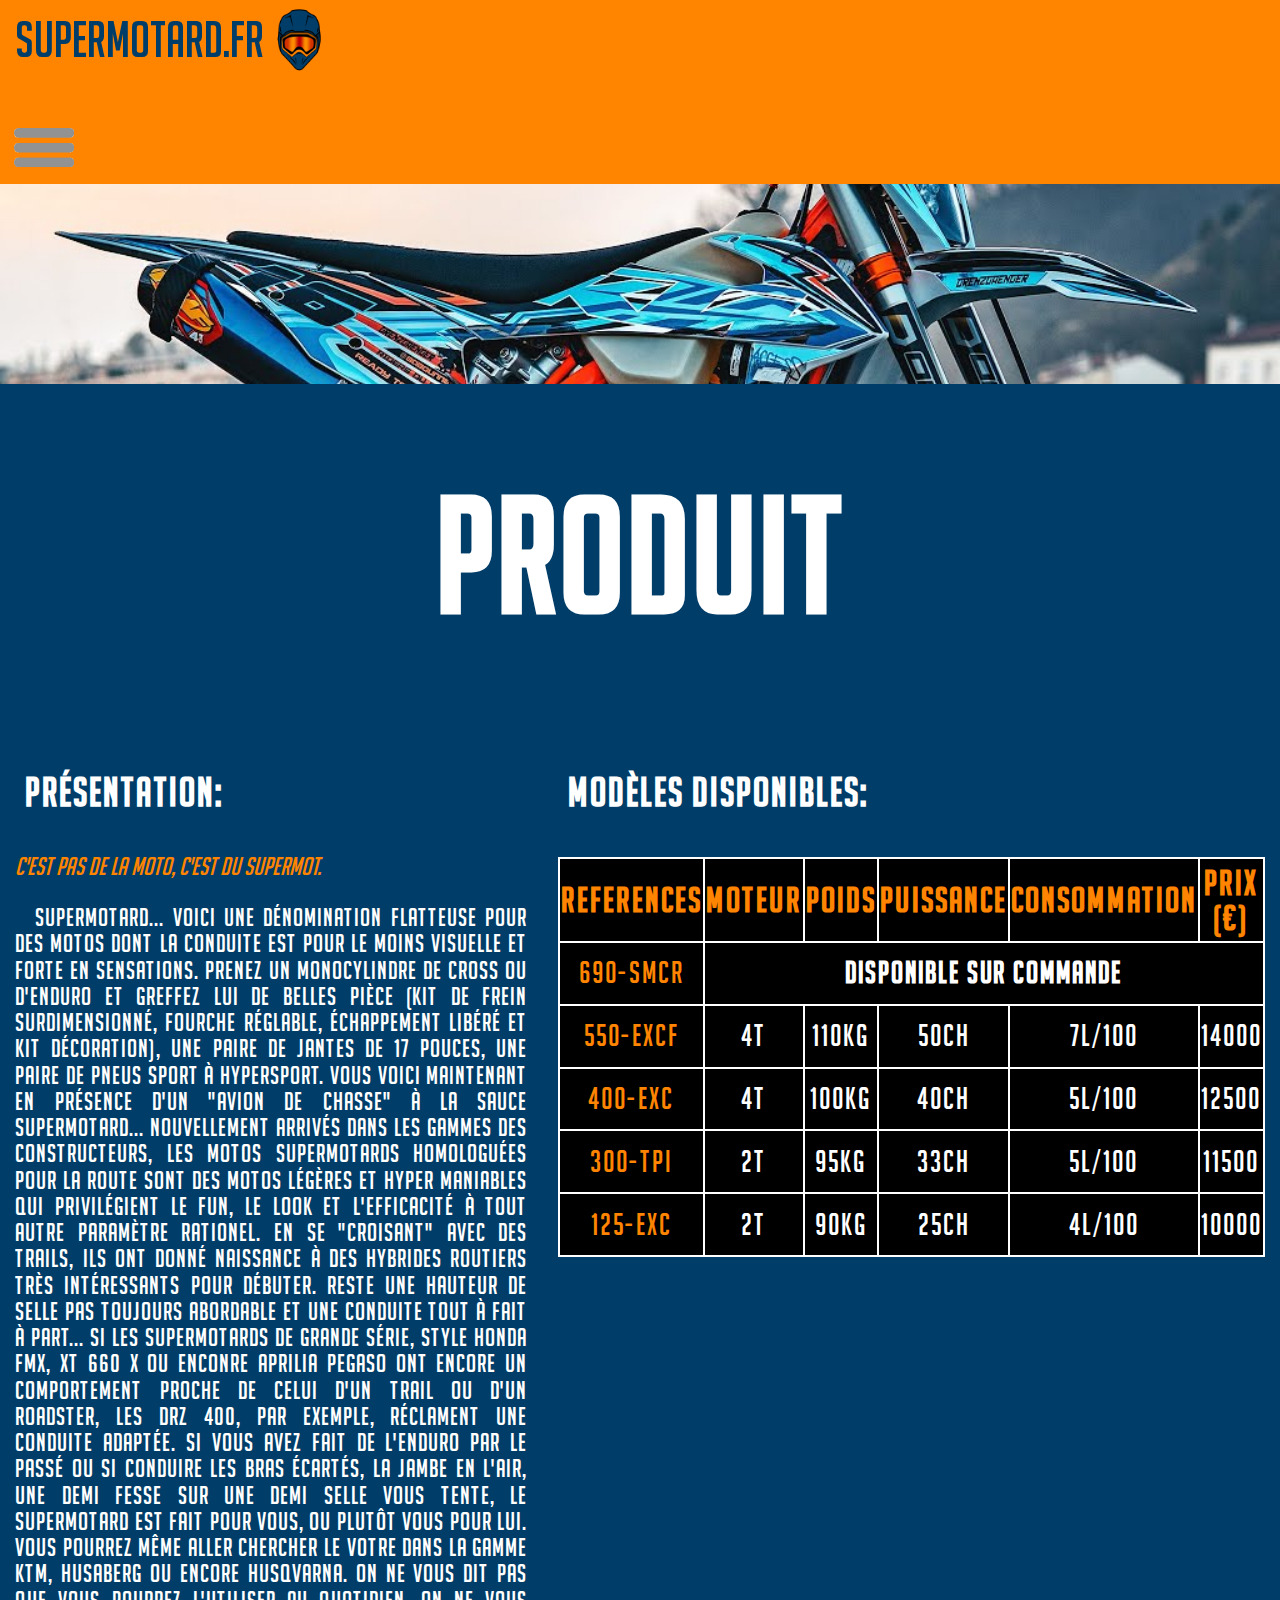
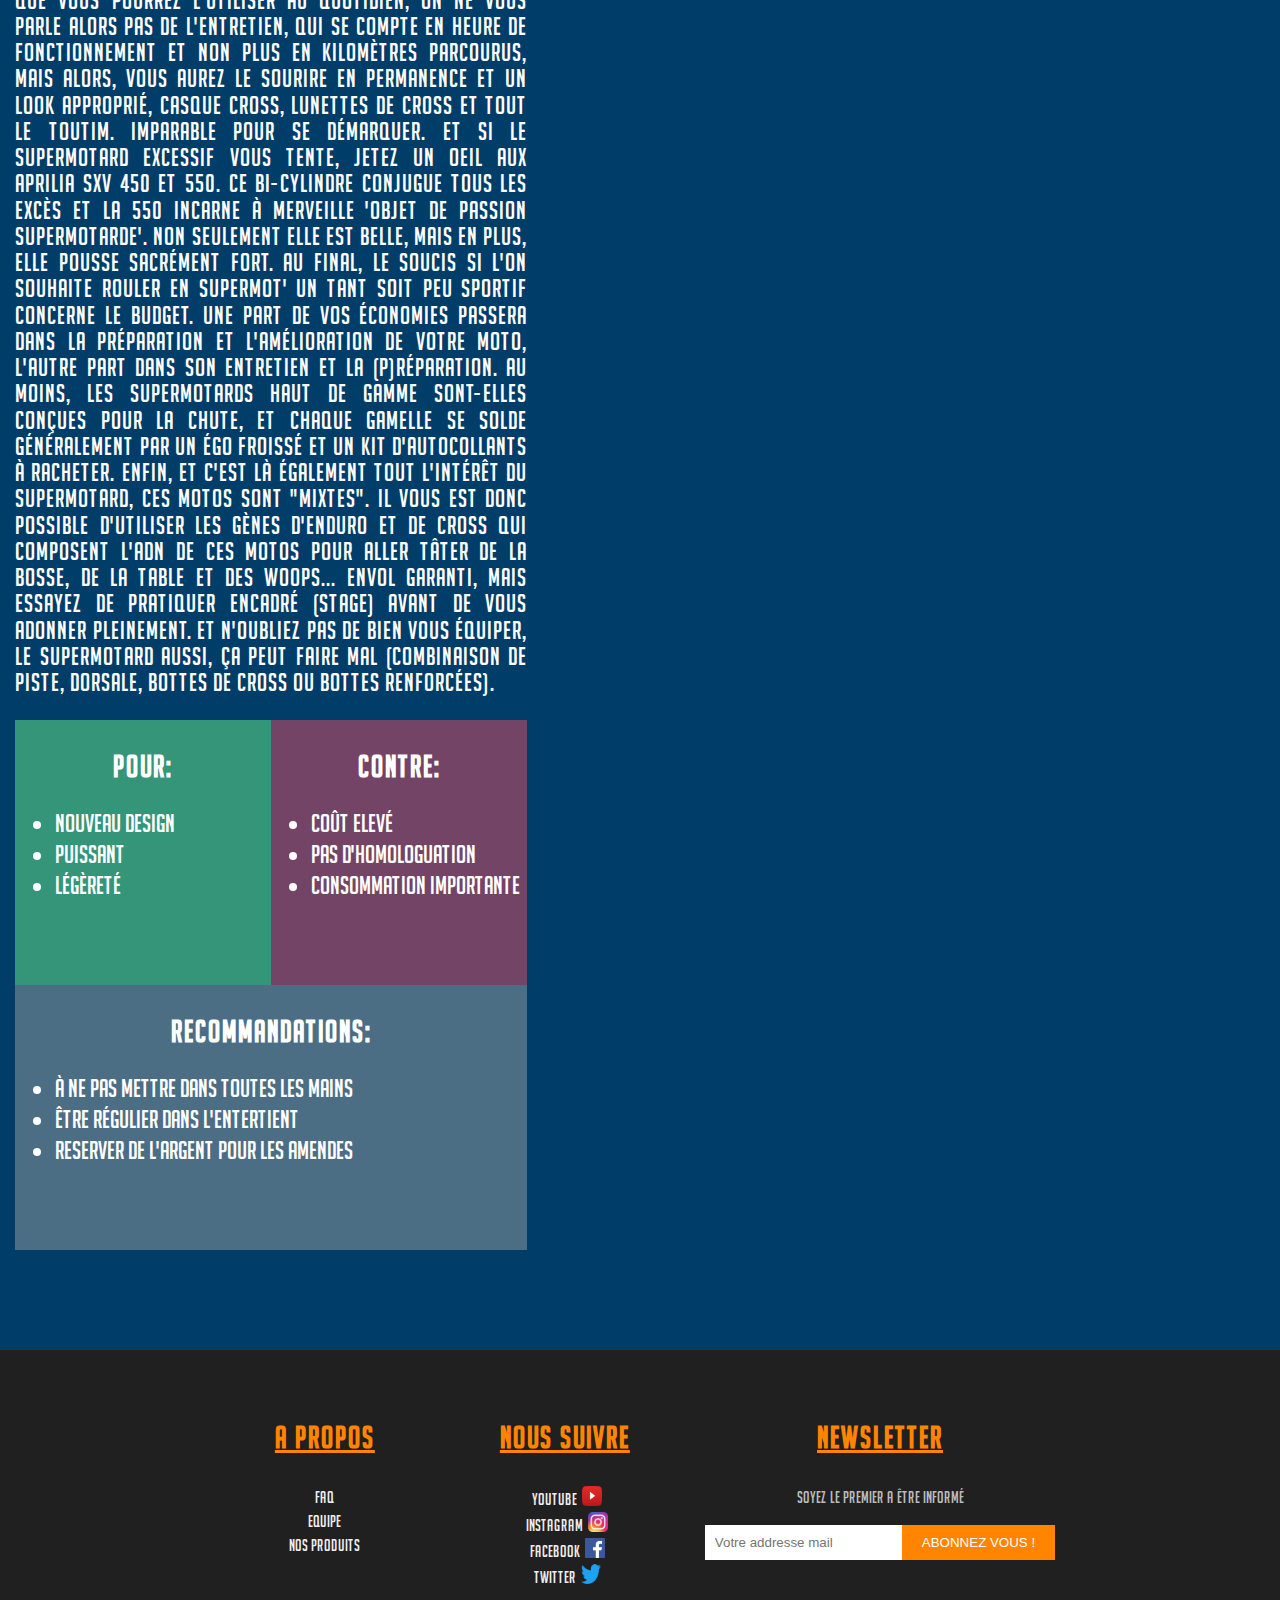
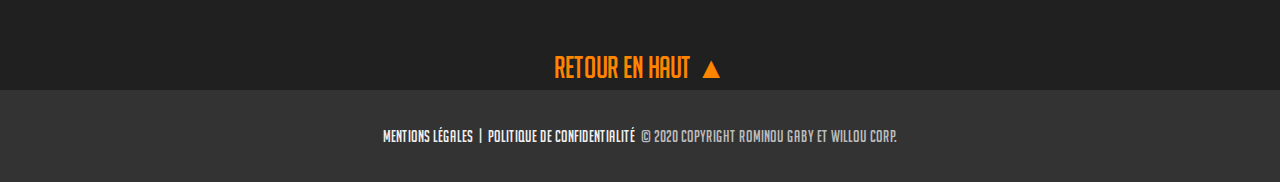
<file: index.html>
<!DOCTYPE html>
<html lang="fr">
    <head>
        <link rel="stylesheet" type="text/css" href="css/stylesproduit.css">
        <link rel="stylesheet" type="text/css" href="css/stylescommun.css">
	    <meta charset="utf-8">
	    <title>SUPERMOTARD.FR</title>
	    <link rel="icon" type="image/png" href="./images/logopetit_liseret_blanc.png" />
    </head>

    <body id="retourhaut">
        <header>
            <div class="top">
                <div class="nomdusite"><a href="./index.html">SUPERMOTARD.FR</a></div>
                <div class="logo">
                    <a href="./index.html"><img src="./images/LOGO_Site.png" alt="logo du site"></a>
                </div> 
            </div>
            <div class="menu1">
                <nav>
                    <ul>
                        <li><a href="./index.html"><span>Produit</span></a></li><!--
                        --><li><a href="./Equipe.html"><span>Equipe</span></a></li><!--
                        --><li><a href="./Presse.html"><span>Presse</span></a></li><!--
                        --><li><a href="./Contact.html"><span>Contact</span></a></li><!--
                        --><li><a href="./Nousrejoindre.html"><i>▼</i><span>Nous rejoindre</span></a>
                            <div class="submenu">
                                <div><a href="./Vendeur.html"><span>Vendeur</span></a></div>
                                <div><a href="./Mécanicien.html"><span>Mécanicien</span></a></div>
                                <div><a href="./Pilote.html"><span>Pilote</span></a></div>
                            </div>
                        </li>
                    </ul>
                </nav>
            </div>

            <div class="burger">
                <img src="./images/burger.png" alt="burgerMenu">
                <div class="menu2">
                    <nav>
                        <ul>
                            <li><a href="./index.html"><span>Produit</span></a></li><!--
                            --><li><a href="./Equipe.html"><span>Equipe</span></a></li><!--
                            --><li><a href="./Presse.html"><span>Presse</span></a></li><!--
                            --><li><a href="./Contact.html"><span>Contact</span></a></li><!--
                            --><li><a href="./Nousrejoindre.html"><i>▼</i><span>Nous rejoindre</span></a>
                                <div class="submenu">
                                    <div><a href="./Vendeur.html"><span>Vendeur</span></a></div>
                                    <div><a href="./Mécanicien.html"><span>Mécanicien</span></a></div>
                                    <div><a href="./Pilote.html"><span>Pilote</span></a></div>
                                </div>
                            </li>
                        </ul>
                    </nav>
                </div>
            </div>

            <div class="bandeau-haut">
                <div class="parallax1"></div>
                <div class="titre-top">
                    <h1>PRODUIT</h1>
                </div>
            </div>
        </header>
        
        <main>
            <div class="produit-contenu">
                <h2>Présentation:</h2>
                <div class="presentation">
                    <cite>C'est pas de la moto, c'est du Supermot.</cite>
                    <p>Supermotard... Voici une dénomination flatteuse pour des motos dont la conduite est pour le moins visuelle et forte en sensations. Prenez un monocylindre de cross ou d'enduro et greffez lui de belles pièce (kit de frein surdimensionné, fourche réglable, échappement libéré et kit décoration), une paire de jantes de 17 pouces, une paire de pneus sport à hypersport. Vous voici maintenant en présence d'un "avion de chasse" à la sauce supermotard... Nouvellement arrivés dans les gammes des constructeurs, les motos supermotards homologuées pour la route sont des motos légères et hyper maniables qui privilégient le fun, le look et l'efficacité à tout autre paramètre rationel. En se "croisant" avec des trails, ils ont donné naissance à des hybrides routiers très intéressants pour débuter. Reste une hauteur de selle pas toujours abordable et une conduite tout à fait à part...
                        Si les supermotards de grande série, style Honda FMX, XT 660 X ou enconre Aprilia Pegaso ont encore un comportement proche de celui d'un trail ou d'un roadster, les DRZ 400, par exemple, réclament une conduite adaptée. Si vous avez fait de l'enduro par le passé ou si conduire les bras écartés, la jambe en l'air, une demi fesse sur une demi selle vous tente, le supermotard est fait pour vous, ou plutôt vous pour lui. Vous pourrez même aller chercher le votre dans la gamme KTM, Husaberg ou encore Husqvarna. On ne vous dit pas que vous pourrez l'utiliser au quotidien, on ne vous parle alors pas de l'entretien, qui se compte en heure de fonctionnement et non plus en kilomètres parcourus, mais alors, vous aurez le sourire en permanence et un look approprié, casque cross, lunettes de cross et tout le toutim. Imparable pour se démarquer. Et si le supermotard excessif vous tente, jetez un oeil aux Aprilia SXV 450 et 550. Ce bi-cylindre conjugue tous les excès et la 550 incarne à merveille 'objet de passion supermotarde'. Non seulement elle est belle, mais en plus, elle pousse sacrément fort.
                        Au final, le soucis si l'on souhaite rouler en supermot' un tant soit peu sportif concerne le budget. Une part de vos économies passera dans la préparation et l'amélioration de votre moto, l'autre part dans son entretien et la (p)réparation. Au moins, les supermotards haut de gamme sont-elles conçues pour la chute, et chaque gamelle se solde généralement par un égo froissé et un kit d'autocollants à racheter. Enfin, et c'est là également tout l'intérêt du supermotard, ces motos sont "mixtes". Il vous est donc possible d'utiliser les gènes d'enduro et de cross qui composent l'ADN de ces motos pour aller tâter de la bosse, de la table et des woops... Envol garanti, mais essayez de pratiquer encadré (stage) avant de vous adonner pleinement. Et n'oubliez pas de bien vous équiper, le supermotard aussi, ça peut faire mal (combinaison de piste, dorsale, bottes de cross ou bottes renforcées). 
                    </p>
                </div>
                <div class="conseils">
                    <!-- POUR / CONTRE / RECOMMENDATIONS  A FAIRE AVEC FLEX BOX-->
                    <div class="pour">
                        <h3><strong>Pour:</strong></h3>
                        <ul>
                            <li>Nouveau design </li>
                            <li>Puissant </li>
                            <li>Légèreté</li>
                        </ul>
                    </div>
                    <div class="contre">
                        <h3><strong>Contre:</strong></h3>
                        <ul>
                            <li>Coût elevé</li>
                            <li>Pas d'homologuation </li>
                            <li>Consommation importante </li>
                        </ul>
                    </div>
                    <div class="recommendations">
                        <h3><strong>Recommandations:</strong></h3>
                        <ul>
                            <li>à ne pas mettre dans toutes les mains </li>
                            <li>être régulier dans l'entertient</li>
                            <li>Reserver de l'argent pour les amendes </li>
                        </ul>
                    </div>
                </div>
            </div>

            <div class="produit-side">
                <h2>Modèles disponibles:</h2>
                <table class="tableau-caracteristiques">
                    <thead>
                        <tr>
                          <th><span>REFERENCES</span></th>
                          <th><span class="skill">Moteur</span></th>
                          <th><span class="skill">Poids</span></th>
                          <th><span class="skill">Puissance</span></th>
                          <th><span class="skill">Consommation</span></th>
                          <th><span class="skill">Prix (€)</span></th>
                        </tr>
                    </thead>
                    <tbody>
                       <tr>
                          <td><span>690-SMCR</span></td> <td colspan="5"><strong>DISPONIBLE SUR COMMANDE</strong></td>
                       </tr>
                       <tr>
                          <td><span>550-EXCF</span></td> <td>4t</td> <td>110kg</td> <td>50ch</td> <td>7l/100</td> <td>14000</td>
                       </tr>
                       <tr>
                          <td><span>400-EXC</span></td> <td>4t</td> <td>100kg</td> <td>40ch</td> <td>5l/100</td> <td>12500</td>
                       </tr>
                       <tr>
                          <td><span>300-TPI</span></td> <td>2t</td> <td>95kg</td> <td>33ch</td> <td>5l/100</td> <td>11500</td>
                       </tr>
                       <tr>
                          <td><span>125-exc</span></td> <td>2t</td> <td>90kg</td> <td>25ch</td> <td>4l/100</td> <td>10000</td>
                       </tr>
                    </tbody>
                </table>
                <div class="parallax2"></div>   
            </div>

        </main>
        

        <footer>

        <!-- Main du Footer -->
        <section class="footer">
            <div class="footer-main">
            <h2 class="footerSub">A propos</h2>
            <ul>
                <li><a href="./FAQ.html">FAQ</a></li>
                <li><a href="./Equipe.html">Equipe</a></li>
                <li><a href="./index.html">Nos produits</a></li>
            </ul>
            </div>
            <div class="footer-main">
            <h2 class="footerSub">Nous suivre</h2>
            <ul>
                <li><a href="https://www.youtube.com/user/ktm">Youtube</a><img class="yt" src="./images/YouTube_icon.png" alt="icon yt"></li>
                <li><a href="https://www.instagram.com/ktm_official/?hl=fr">Instagram</a><img class="insta" src="./images/Instagram-icon.png" alt="icon insta"></li>
                <li><a href="https://fr-fr.facebook.com/Official.KTM/">Facebook</a><img class="fb" src="./images/fb.png" alt="icon fb"></li>
                <li><a href="https://twitter.com/ktm_racing">Twitter</a><img class="tw" src="./images/twitter.png" alt="icon tw"></li>
            </ul>
            </div>
            <div class="footer-main">
            <h2 class="footerSub">NEWSLETTER</h2>
            <p>SOYEZ LE PREMIER A ÊTRE INFORMÉ</p>

            <!-- EMAIL ABONNEMENT NEWSLETTER -->
            <form>
                <input type="email" name="email" placeholder="Votre addresse mail">
                <input type="submit" value="ABONNEZ VOUS !">
            </form>

            </div>
        </section>
        
        <a href="#" class="boutonRetour">Retour en haut ▲</a>
        <!-- Mention légal pour le Footer -->
        <section class="footer-legal">
            <ul class="liste-footer-legal">
            <li><a href="">Mentions légales</a></li>
            <li><a>|</a></li>
            <li><a href="">Politique de confidentialité</a></li>
            <li>&copy; 2020 Copyright Rominou Gaby et Willou Corp.</li>
            </ul>
        </section>

        </footer>

    </body>
</html>
</file>
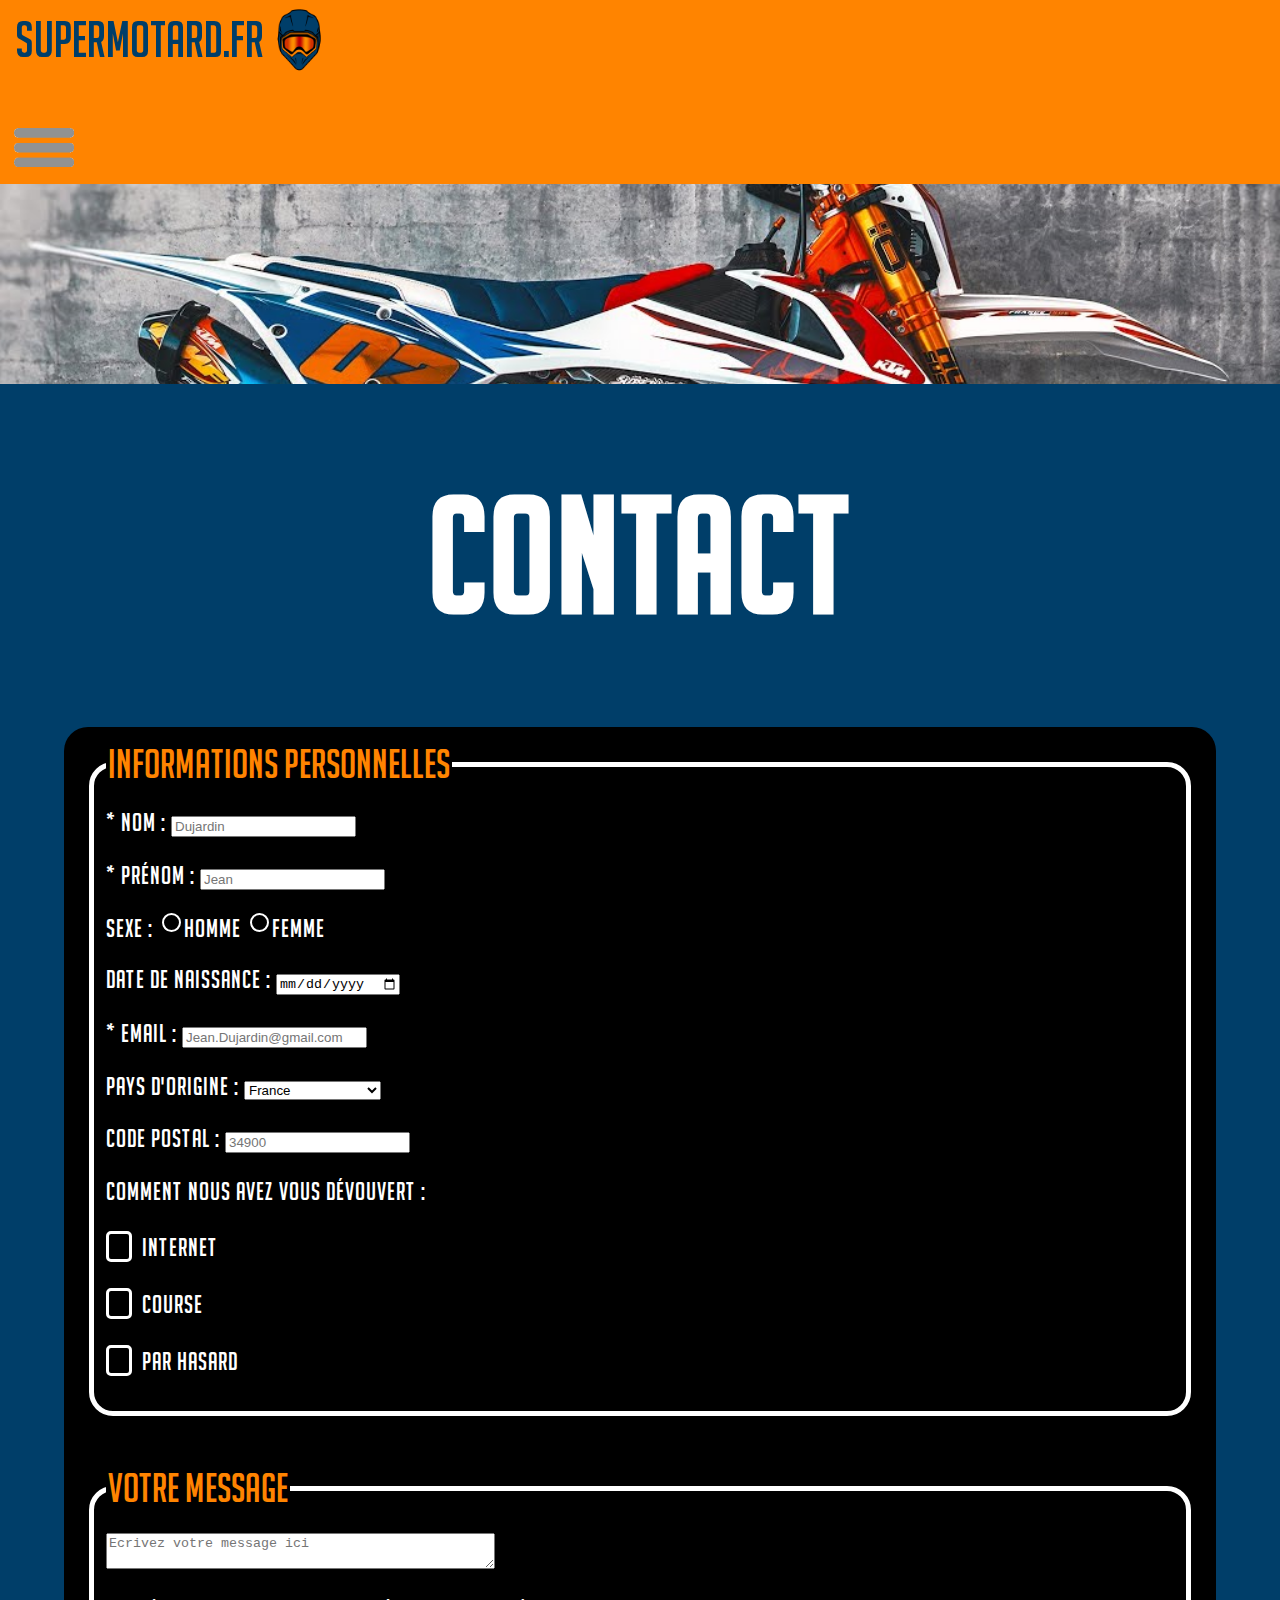
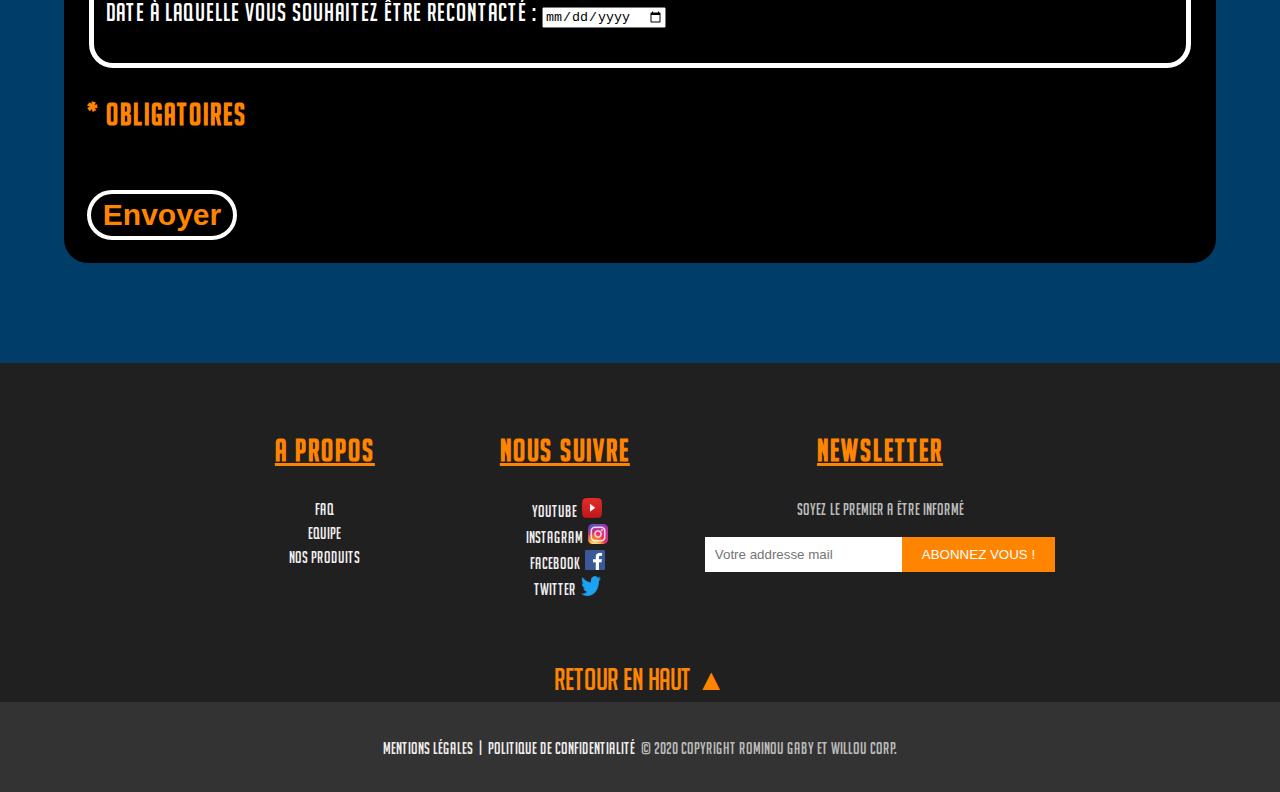
<file: Contact.html>
<!DOCTYPE html>
<html lang="fr">
    <head>
        <link rel="stylesheet" type="text/css" href="css/stylescontact.css">
        <link rel="stylesheet" type="text/css" href="css/stylescommun.css">
        <meta charset="utf-8">
	    <title>SUPERMOTARD.FR</title>
	    <link rel="icon" type="image/png" href="./images/logopetit_liseret_blanc.png" />
    </head>

    <body id="retourhaut">
        <header>
            <div class="top">
                <div class="nomdusite"><a href="index.html">SUPERMOTARD.FR</a></div>
                <div class="logo">
                    <a href="index.html"><img src="./images/LOGO_Site.png" alt="logo du site"></a>
                </div> 
            </div>
            <div class="menu1">
                <nav>
                    <ul>
                        <li><a href="index.html"><span>Produit</span></a></li><!--
                        --><li><a href="./Equipe.html"><span>Equipe</span></a></li><!--
                        --><li><a href="./Presse.html"><span>Presse</span></a></li><!--
                        --><li><a href="./Contact.html"><span>Contact</span></a></li><!--
                        --><li><a href="./Nousrejoindre.html"><i>▼</i><span>Nous rejoindre</span></a>
                            <div class="submenu">
                                <div><a href="./Vendeur.html"><span>Vendeur</span></a></div>
                                <div><a href="./Mécanicien.html"><span>Mécanicien</span></a></div>
                                <div><a href="./Pilote.html"><span>Pilote</span></a></div>
                            </div>
                        </li>
                    </ul>
                </nav>
            </div>

            <div class="burger">
                <img src="./images/burger.png" alt="burgerMenu">
                <div class="menu2">
                    <nav>
                        <ul>
                            <li><a href="index.html"><span>Produit</span></a></li><!--
                            --><li><a href="./Equipe.html"><span>Equipe</span></a></li><!--
                            --><li><a href="./Presse.html"><span>Presse</span></a></li><!--
                            --><li><a href="./Contact.html"><span>Contact</span></a></li><!--
                            --><li><a href="./Nousrejoindre.html"><i>▼</i><span>Nous rejoindre</span></a>
                                <div class="submenu">
                                    <div><a href="./Vendeur.html"><span>Vendeur</span></a></div>
                                    <div><a href="./Mécanicien.html"><span>Mécanicien</span></a></div>
                                    <div><a href="./Pilote.html"><span>Pilote</span></a></div>
                                </div>
                            </li>
                        </ul>
                    </nav>
                </div>
            </div>
            <div class="bandeau-haut">
                <div class="parallax3"></div>
                <div class="titre-top">
                    <h1>CONTACT</h1>
                </div>
            </div>
        </header>
        
        <main>
            <div class="contact-contenu">
                <div class="formulaire">
                    <form method="POST"> <!--A COMPLETER-->
                        <fieldset>
                            <legend> Informations personnelles </legend>
                            <p>
                                <label for="surname"> * Nom : </label>
                                <input placeholder="Dujardin" id="surname" name="uname" type="text" required>
                            </p>
                            <p>
                                <label for="firstname"> * Prénom : </label>
                                <input placeholder="Jean" id="firstname" name="firstname" type="text" required>
                            </p>
                            <p>
                                <label>Sexe : </label>
                                <input id="sexem" name="sexe" type="radio">
                                <label for="sexem">Homme</label>
                                <input id="sexef" name="sexe" type="radio">
                                <label for="sexef">Femme</label>
                            </p>
                            <p>
                                <label for="ddn">Date de naissance : </label>
                                <input id="ddn" name="ddn" type="date">
                            </p>
                            <p>
                                <label for="email"> * Email : </label>
                                <input id="email" name="email" type="email" placeholder="Jean.Dujardin@gmail.com" required>
                            </p>
                            <p>
                                <label for="pays">Pays d'origine : </label>
                                <select name="pays" id="pays">
                                    <option value="amer">Amérique</option>
                                    <option value="fran" selected>France</option>
                                    <option value="turk">Turkménistant</option>
                                    <option value="guin">Guinée Equatoriale</option>
                                    <option value="dubl">Dublin</option>
                                    <option value="naur">Nauru</option>
                                </select>
                            </p>
                            <p>
                                <label for="codepostal">Code postal : </label>
                                <input placeholder="34900" name="codepostal" id="codepostal" pattern="[0-9]{5}">
                            </p>
                            <p>
                                <label> Comment nous avez vous dévouvert : </label>
                                <br/>
                                <br/>
                                <input id="communicationint" name="communicationint" type="checkbox">
                                <label for="communicationint"> Internet </label>
                                <br/>
                                <input id="communicationcou" name="communicationcou" type="checkbox">
                                <label for="communicationcou"> Course </label>
                                <br/>
                                <input id="communicationhas" name="communicationhas" type="checkbox">
                                <label for="communicationhas"> Par hasard </label>
                            </p>
                        </fieldset>
                        <br/>
                        <br/>
                        <fieldset>
                            <legend> Votre message </legend>
                            <p>
                                <textarea placeholder="Ecrivez votre message ici"></textarea>
                            </p>
                            <p>
                                <label for="ddr">Date à laquelle vous souhaitez être recontacté : </label>
                                <input id="ddr" name="ddr" type="date">
                            </p>
                        </fieldset>
                        <h3>* obligatoires</h3>
                        <br/>
                        <input type="submit" value="Envoyer" class="bouton">
                    </form>
                </div>
            </div>
        </main>

        <footer>

            <!-- Main du Footer -->
            <section class="footer">
                <div class="footer-main">
                <h2 class="footerSub">A propos</h2>
                <ul>
                    <li><a href="./FAQ.html">FAQ</a></li>
                    <li><a href="./Equipe.html">Equipe</a></li>
                    <li><a href="index.html">Nos produits</a></li>
                </ul>
                </div>
                <div class="footer-main">
                <h2 class="footerSub">Nous suivre</h2>
                <ul>
                    <li><a href="https://www.youtube.com/user/ktm">Youtube</a><img class="yt" src="./images/YouTube_icon.png" alt="icon yt"></li>
                    <li><a href="https://www.instagram.com/ktm_official/?hl=fr">Instagram</a><img class="insta" src="./images/Instagram-icon.png" alt="icon insta"></li>
                    <li><a href="https://fr-fr.facebook.com/Official.KTM/">Facebook</a><img class="fb" src="./images/fb.png" alt="icon fb"></li>
                    <li><a href="https://twitter.com/ktm_racing">Twitter</a><img class="tw" src="./images/twitter.png" alt="icon tw"></li>
                </ul>
                </div>
                <div class="footer-main">
                <h2 class="footerSub">NEWSLETTER</h2>
                <p>SOYEZ LE PREMIER A ÊTRE INFORMÉ</p>
    
                <!-- EMAIL ABONNEMENT NEWSLETTER -->
                <form>
                    <input type="email" name="email" placeholder="Votre addresse mail">
                    <input type="submit" value="ABONNEZ VOUS !">
                </form>
    
                </div>
            </section>
            
            <a href="#" class="boutonRetour">Retour en haut ▲</a>
            <!-- Mention légal pour le Footer -->
            <section class="footer-legal">
                <ul class="liste-footer-legal">
                <li><a href="">Mentions légales</a></li>
                <li><a>|</a></li>
                <li><a href="">Politique de confidentialité</a></li>
                <li>&copy; 2020 Copyright Rominou Gaby et Willou Corp.</li>
                </ul>
            </section>
    
            </footer>

    </body>
</html>
</file>
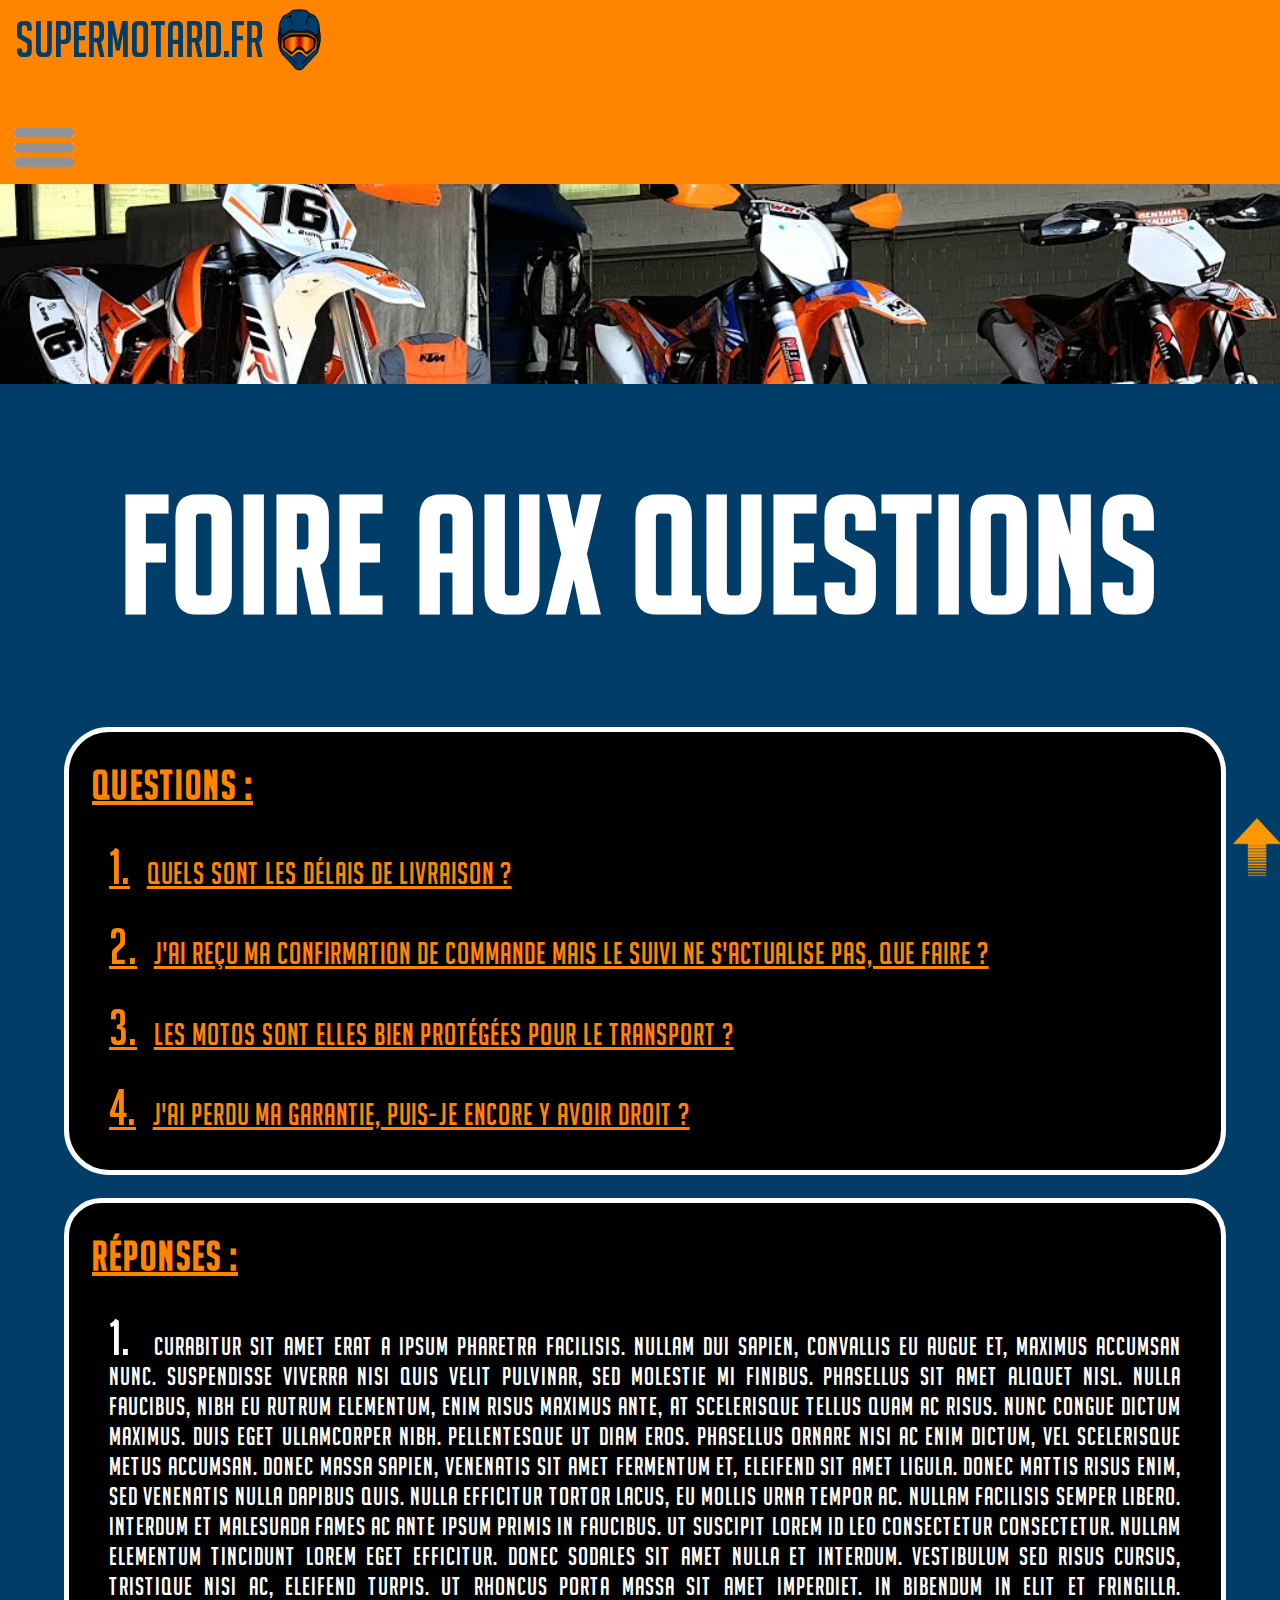
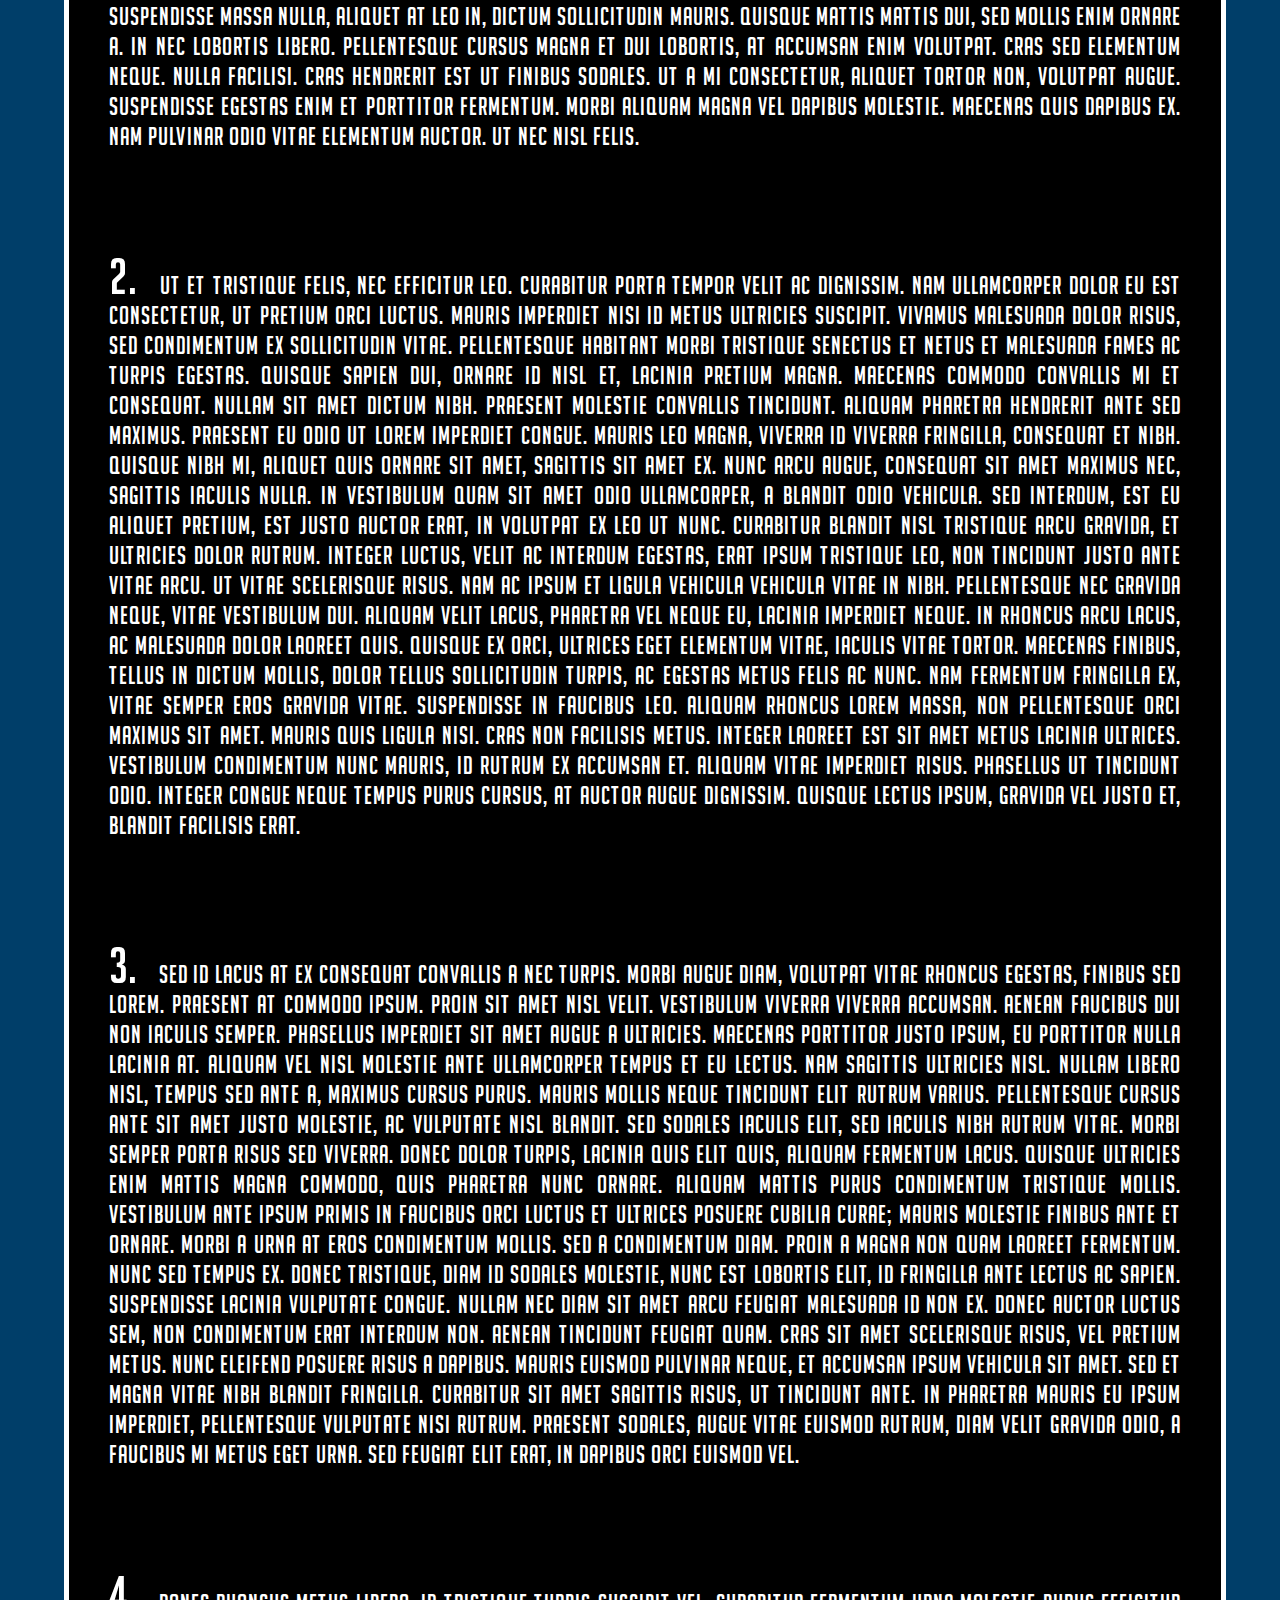
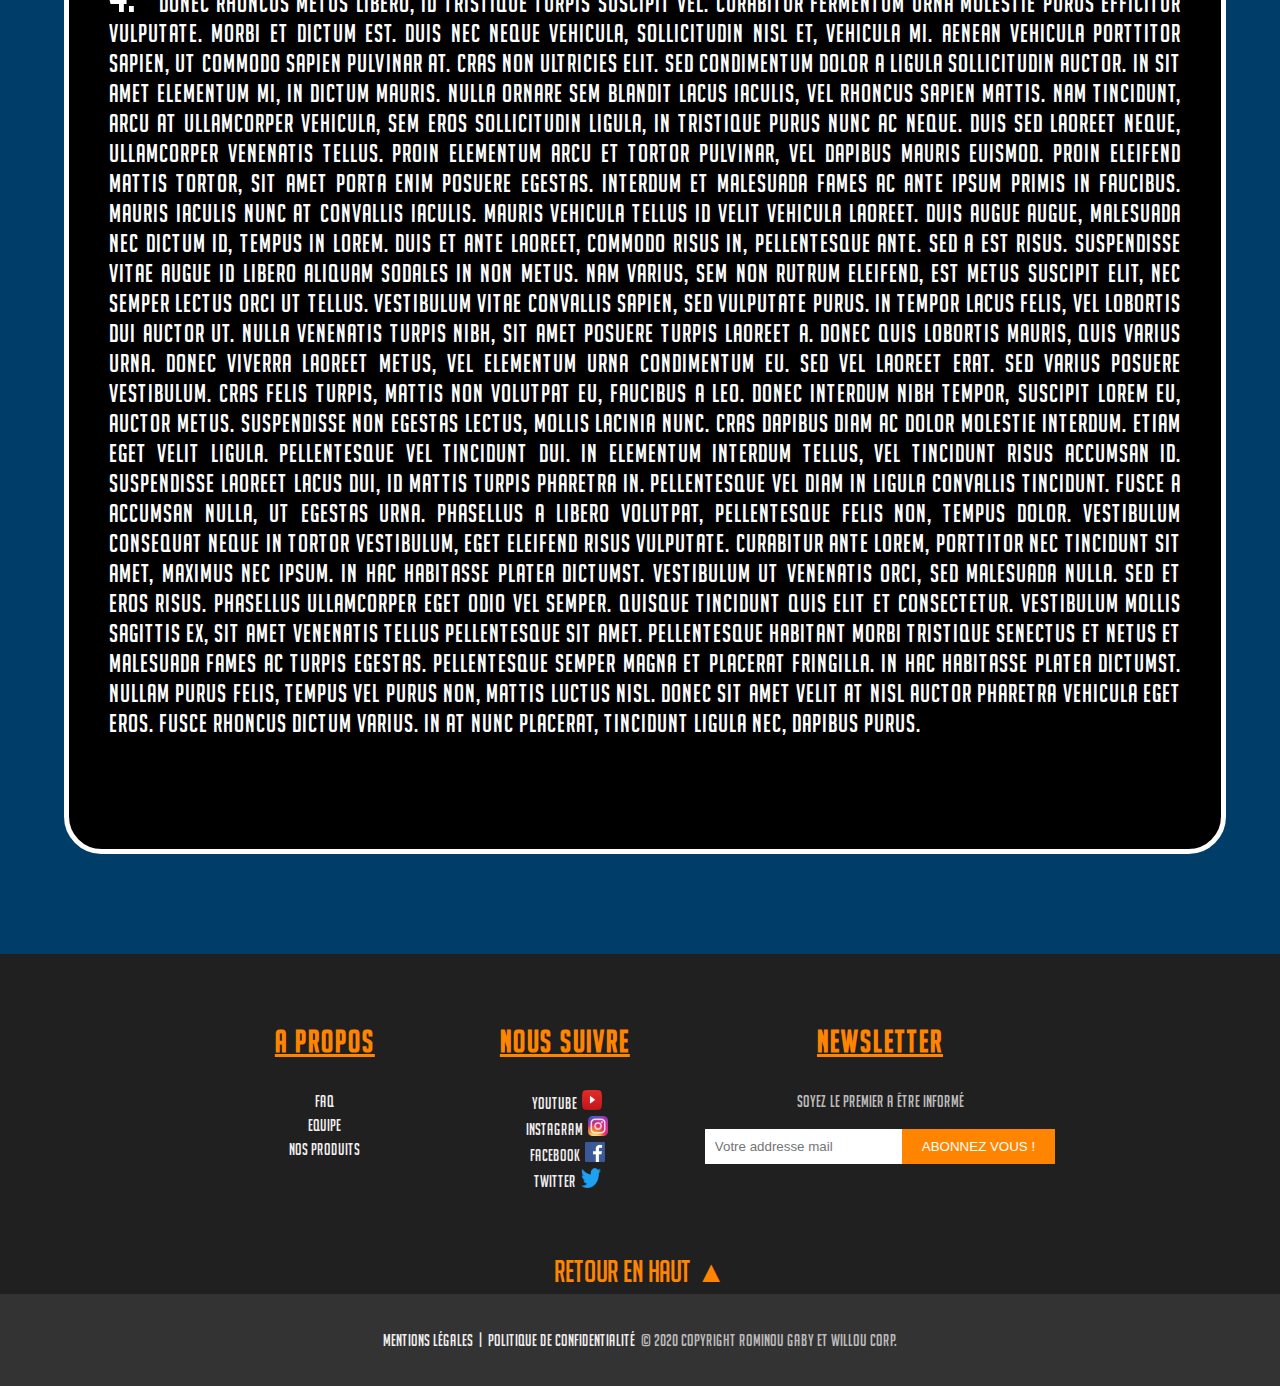
<file: FAQ.html>
<!DOCTYPE html>
<html lang="fr">
    <head>
        <link rel="stylesheet" type="text/css" href="css/stylesfaq.css">
        <link rel="stylesheet" type="text/css" href="css/stylescommun.css">
        <meta charset="utf-8">
	    <title>SUPERMOTARD.FR</title>
	    <link rel="icon" type="image/png" href="./images/logopetit_liseret_blanc.png" />
    </head>

    <body id="retourhaut">
        <header>
            <div class="top">
                <div class="nomdusite"><a href="index.html">SUPERMOTARD.FR</a></div>
                <div class="logo">
                    <a href="index.html"><img src="./images/LOGO_Site.png" alt="logo du site"></a>
                </div> 
            </div>
            <div class="menu1">
                <nav>
                    <ul>
                        <li><a href="index.html"><span>Produit</span></a></li><!--
                        --><li><a href="./Equipe.html"><span>Equipe</span></a></li><!--
                        --><li><a href="./Presse.html"><span>Presse</span></a></li><!--
                        --><li><a href="./Contact.html"><span>Contact</span></a></li><!--
                        --><li><a href="./Nousrejoindre.html"><i>▼</i><span>Nous rejoindre</span></a>
                            <div class="submenu">
                                <div><a href="./Vendeur.html"><span>Vendeur</span></a></div>
                                <div><a href="./Mécanicien.html"><span>Mécanicien</span></a></div>
                                <div><a href="./Pilote.html"><span>Pilote</span></a></div>
                            </div>
                        </li>
                    </ul>
                </nav>
            </div>

            <div class="burger">
                <img src="./images/burger.png" alt="burgerMenu">
                <div class="menu2">
                    <nav>
                        <ul>
                            <li><a href="index.html"><span>Produit</span></a></li><!--
                            --><li><a href="./Equipe.html"><span>Equipe</span></a></li><!--
                            --><li><a href="./Presse.html"><span>Presse</span></a></li><!--
                            --><li><a href="./Contact.html"><span>Contact</span></a></li><!--
                            --><li><a href="./Nousrejoindre.html"><i>▼</i><span>Nous rejoindre</span></a>
                                <div class="submenu">
                                    <div><a href="./Vendeur.html"><span>Vendeur</span></a></div>
                                    <div><a href="./Mécanicien.html"><span>Mécanicien</span></a></div>
                                    <div><a href="./Pilote.html"><span>Pilote</span></a></div>
                                </div>
                            </li>
                        </ul>
                    </nav>
                </div>
            </div>
            <div class="bandeau-haut">
                <div class="parallax"></div>
                <div class="titre-top">
                    <h1>FOIRE AUX QUESTIONS</h1>
                </div>
            </div>
        </header>
        
        <main>
            <div class="faq-contenu">
                <div class="zoneQR">
                    <div class="questions">
                        <h2>Questions :</h2>
                        <ul>
                            <li><a href="#r1"><span>1.</span>Quels sont les délais de livraison ?</a></li>
                            <li><a href="#r2"><span>2.</span>J'ai reçu ma confirmation de commande mais le suivi ne s'actualise pas, que faire ?</a></li>
                            <li><a href="#r3"><span>3.</span>Les motos sont elles bien protégées pour le transport ?</a></li>
                            <li><a href="#r4"><span>4.</span>J'ai perdu ma garantie, puis-je encore y avoir droit ?</a></li>
                        </ul>
                    </div>
                    <div class="reponses">    
                    <h2>Réponses :</h2>
                        <ul>
                            <li id="r1"><span>1.</span> Curabitur sit amet erat a ipsum pharetra facilisis. Nullam dui sapien, convallis eu augue et, maximus accumsan nunc. Suspendisse viverra nisi quis velit pulvinar, sed molestie mi finibus. Phasellus sit amet aliquet nisl. Nulla faucibus, nibh eu rutrum elementum, enim risus maximus ante, at scelerisque tellus quam ac risus. Nunc congue dictum maximus. Duis eget ullamcorper nibh. Pellentesque ut diam eros.
                                Phasellus ornare nisi ac enim dictum, vel scelerisque metus accumsan. Donec massa sapien, venenatis sit amet fermentum et, eleifend sit amet ligula. Donec mattis risus enim, sed venenatis nulla dapibus quis. Nulla efficitur tortor lacus, eu mollis urna tempor ac. Nullam facilisis semper libero. Interdum et malesuada fames ac ante ipsum primis in faucibus. Ut suscipit lorem id leo consectetur consectetur. Nullam elementum tincidunt lorem eget efficitur. Donec sodales sit amet nulla et interdum. Vestibulum sed risus cursus, tristique nisi ac, eleifend turpis. Ut rhoncus porta massa sit amet imperdiet. In bibendum in elit et fringilla. Suspendisse massa nulla, aliquet at leo in, dictum sollicitudin mauris.
                                Quisque mattis mattis dui, sed mollis enim ornare a. In nec lobortis libero. Pellentesque cursus magna et dui lobortis, at accumsan enim volutpat. Cras sed elementum neque. Nulla facilisi. Cras hendrerit est ut finibus sodales. Ut a mi consectetur, aliquet tortor non, volutpat augue. Suspendisse egestas enim et porttitor fermentum. Morbi aliquam magna vel dapibus molestie. Maecenas quis dapibus ex. Nam pulvinar odio vitae elementum auctor. Ut nec nisl felis.
                            </li>

                            <li id="r2"><span>2.</span> Ut et tristique felis, nec efficitur leo. Curabitur porta tempor velit ac dignissim. Nam ullamcorper dolor eu est consectetur, ut pretium orci luctus. Mauris imperdiet nisi id metus ultricies suscipit. Vivamus malesuada dolor risus, sed condimentum ex sollicitudin vitae. Pellentesque habitant morbi tristique senectus et netus et malesuada fames ac turpis egestas. Quisque sapien dui, ornare id nisl et, lacinia pretium magna. Maecenas commodo convallis mi et consequat. Nullam sit amet dictum nibh. Praesent molestie convallis tincidunt. Aliquam pharetra hendrerit ante sed maximus. Praesent eu odio ut lorem imperdiet congue. Mauris leo magna, viverra id viverra fringilla, consequat et nibh. Quisque nibh mi, aliquet quis ornare sit amet, sagittis sit amet ex.
                                Nunc arcu augue, consequat sit amet maximus nec, sagittis iaculis nulla. In vestibulum quam sit amet odio ullamcorper, a blandit odio vehicula. Sed interdum, est eu aliquet pretium, est justo auctor erat, in volutpat ex leo ut nunc. Curabitur blandit nisl tristique arcu gravida, et ultricies dolor rutrum. Integer luctus, velit ac interdum egestas, erat ipsum tristique leo, non tincidunt justo ante vitae arcu. Ut vitae scelerisque risus. Nam ac ipsum et ligula vehicula vehicula vitae in nibh. Pellentesque nec gravida neque, vitae vestibulum dui. Aliquam velit lacus, pharetra vel neque eu, lacinia imperdiet neque. In rhoncus arcu lacus, ac malesuada dolor laoreet quis. Quisque ex orci, ultrices eget elementum vitae, iaculis vitae tortor. Maecenas finibus, tellus in dictum mollis, dolor tellus sollicitudin turpis, ac egestas metus felis ac nunc. Nam fermentum fringilla ex, vitae semper eros gravida vitae. Suspendisse in faucibus leo.
                                Aliquam rhoncus lorem massa, non pellentesque orci maximus sit amet. Mauris quis ligula nisi. Cras non facilisis metus. Integer laoreet est sit amet metus lacinia ultrices. Vestibulum condimentum nunc mauris, id rutrum ex accumsan et. Aliquam vitae imperdiet risus. Phasellus ut tincidunt odio. Integer congue neque tempus purus cursus, at auctor augue dignissim. Quisque lectus ipsum, gravida vel justo et, blandit facilisis erat.
                            </li>

                            <li id="r3"><span>3.</span> Sed id lacus at ex consequat convallis a nec turpis. Morbi augue diam, volutpat vitae rhoncus egestas, finibus sed lorem. Praesent at commodo ipsum. Proin sit amet nisl velit. Vestibulum viverra viverra accumsan. Aenean faucibus dui non iaculis semper. Phasellus imperdiet sit amet augue a ultricies. Maecenas porttitor justo ipsum, eu porttitor nulla lacinia at. Aliquam vel nisl molestie ante ullamcorper tempus et eu lectus. Nam sagittis ultricies nisl. Nullam libero nisl, tempus sed ante a, maximus cursus purus. Mauris mollis neque tincidunt elit rutrum varius. Pellentesque cursus ante sit amet justo molestie, ac vulputate nisl blandit.
                                Sed sodales iaculis elit, sed iaculis nibh rutrum vitae. Morbi semper porta risus sed viverra. Donec dolor turpis, lacinia quis elit quis, aliquam fermentum lacus. Quisque ultricies enim mattis magna commodo, quis pharetra nunc ornare. Aliquam mattis purus condimentum tristique mollis. Vestibulum ante ipsum primis in faucibus orci luctus et ultrices posuere cubilia curae; Mauris molestie finibus ante et ornare. Morbi a urna at eros condimentum mollis.
                                Sed a condimentum diam. Proin a magna non quam laoreet fermentum. Nunc sed tempus ex. Donec tristique, diam id sodales molestie, nunc est lobortis elit, id fringilla ante lectus ac sapien. Suspendisse lacinia vulputate congue. Nullam nec diam sit amet arcu feugiat malesuada id non ex. Donec auctor luctus sem, non condimentum erat interdum non. Aenean tincidunt feugiat quam. Cras sit amet scelerisque risus, vel pretium metus. Nunc eleifend posuere risus a dapibus. Mauris euismod pulvinar neque, et accumsan ipsum vehicula sit amet. Sed et magna vitae nibh blandit fringilla. Curabitur sit amet sagittis risus, ut tincidunt ante. In pharetra mauris eu ipsum imperdiet, pellentesque vulputate nisi rutrum. Praesent sodales, augue vitae euismod rutrum, diam velit gravida odio, a faucibus mi metus eget urna. Sed feugiat elit erat, in dapibus orci euismod vel.
                            </li>

                            <li id="r4"><span>4.</span> Donec rhoncus metus libero, id tristique turpis suscipit vel. Curabitur fermentum urna molestie purus efficitur vulputate. Morbi et dictum est. Duis nec neque vehicula, sollicitudin nisl et, vehicula mi. Aenean vehicula porttitor sapien, ut commodo sapien pulvinar at. Cras non ultricies elit. Sed condimentum dolor a ligula sollicitudin auctor. In sit amet elementum mi, in dictum mauris. Nulla ornare sem blandit lacus iaculis, vel rhoncus sapien mattis. Nam tincidunt, arcu at ullamcorper vehicula, sem eros sollicitudin ligula, in tristique purus nunc ac neque. Duis sed laoreet neque, ullamcorper venenatis tellus. Proin elementum arcu et tortor pulvinar, vel dapibus mauris euismod. Proin eleifend mattis tortor, sit amet porta enim posuere egestas. Interdum et malesuada fames ac ante ipsum primis in faucibus.
                                Mauris iaculis nunc at convallis iaculis. Mauris vehicula tellus id velit vehicula laoreet. Duis augue augue, malesuada nec dictum id, tempus in lorem. Duis et ante laoreet, commodo risus in, pellentesque ante. Sed a est risus. Suspendisse vitae augue id libero aliquam sodales in non metus. Nam varius, sem non rutrum eleifend, est metus suscipit elit, nec semper lectus orci ut tellus. Vestibulum vitae convallis sapien, sed vulputate purus. In tempor lacus felis, vel lobortis dui auctor ut. Nulla venenatis turpis nibh, sit amet posuere turpis laoreet a. Donec quis lobortis mauris, quis varius urna.
                                Donec viverra laoreet metus, vel elementum urna condimentum eu. Sed vel laoreet erat. Sed varius posuere vestibulum. Cras felis turpis, mattis non volutpat eu, faucibus a leo. Donec interdum nibh tempor, suscipit lorem eu, auctor metus. Suspendisse non egestas lectus, mollis lacinia nunc. Cras dapibus diam ac dolor molestie interdum. Etiam eget velit ligula. Pellentesque vel tincidunt dui. In elementum interdum tellus, vel tincidunt risus accumsan id. Suspendisse laoreet lacus dui, id mattis turpis pharetra in. Pellentesque vel diam in ligula convallis tincidunt. Fusce a accumsan nulla, ut egestas urna. Phasellus a libero volutpat, pellentesque felis non, tempus dolor. Vestibulum consequat neque in tortor vestibulum, eget eleifend risus vulputate. Curabitur ante lorem, porttitor nec tincidunt sit amet, maximus nec ipsum.
                                In hac habitasse platea dictumst. Vestibulum ut venenatis orci, sed malesuada nulla. Sed et eros risus. Phasellus ullamcorper eget odio vel semper. Quisque tincidunt quis elit et consectetur. Vestibulum mollis sagittis ex, sit amet venenatis tellus pellentesque sit amet. Pellentesque habitant morbi tristique senectus et netus et malesuada fames ac turpis egestas. Pellentesque semper magna et placerat fringilla. In hac habitasse platea dictumst. Nullam purus felis, tempus vel purus non, mattis luctus nisl. Donec sit amet velit at nisl auctor pharetra vehicula eget eros. Fusce rhoncus dictum varius. In at nunc placerat, tincidunt ligula nec, dapibus purus.
                            </li>
                        </ul>
                    </div>
                    <div class="retour-haut-faq"> 
                        <a href="#"><img src="./images/arrowtop.png" alt="fleche vers le haut"></a>
                    </div>  
                </div>       
            </div>
        </main>

        <footer>

            <!-- Main du Footer -->
            <section class="footer">
                <div class="footer-main">
                <h2 class="footerSub">A propos</h2>
                <ul>
                    <li><a href="./FAQ.html">FAQ</a></li>
                    <li><a href="./Equipe.html">Equipe</a></li>
                    <li><a href="index.html">Nos produits</a></li>
                </ul>
                </div>
                <div class="footer-main">
                <h2 class="footerSub">Nous suivre</h2>
                <ul>
                    <li><a href="https://www.youtube.com/user/ktm">Youtube</a><img class="yt" src="./images/YouTube_icon.png" alt="icon yt"></li>
                    <li><a href="https://www.instagram.com/ktm_official/?hl=fr">Instagram</a><img class="insta" src="./images/Instagram-icon.png" alt="icon insta"></li>
                    <li><a href="https://fr-fr.facebook.com/Official.KTM/">Facebook</a><img class="fb" src="./images/fb.png" alt="icon fb"></li>
                    <li><a href="https://twitter.com/ktm_racing">Twitter</a><img class="tw" src="./images/twitter.png" alt="icon tw"></li>
                </ul>
                </div>
                <div class="footer-main">
                <h2 class="footerSub">NEWSLETTER</h2>
                <p>SOYEZ LE PREMIER A ÊTRE INFORMÉ</p>
    
                <!-- EMAIL ABONNEMENT NEWSLETTER -->
                <form>
                    <input type="email" name="email" placeholder="Votre addresse mail">
                    <input type="submit" value="ABONNEZ VOUS !">
                </form>
    
                </div>
            </section>
            
            <a href="#" class="boutonRetour">Retour en haut ▲</a>
            <!-- Mention légal pour le Footer -->
            <section class="footer-legal">
                <ul class="liste-footer-legal">
                    <li><a href="">Mentions légales</a></li>
                    <li><a>|</a></li>
                    <li><a href="">Politique de confidentialité</a></li>
                    <li>&copy; 2020 Copyright Rominou Gaby et Willou Corp.</li>
                </ul>
            </section>
    
        </footer>

    </body>
</html>
</file>
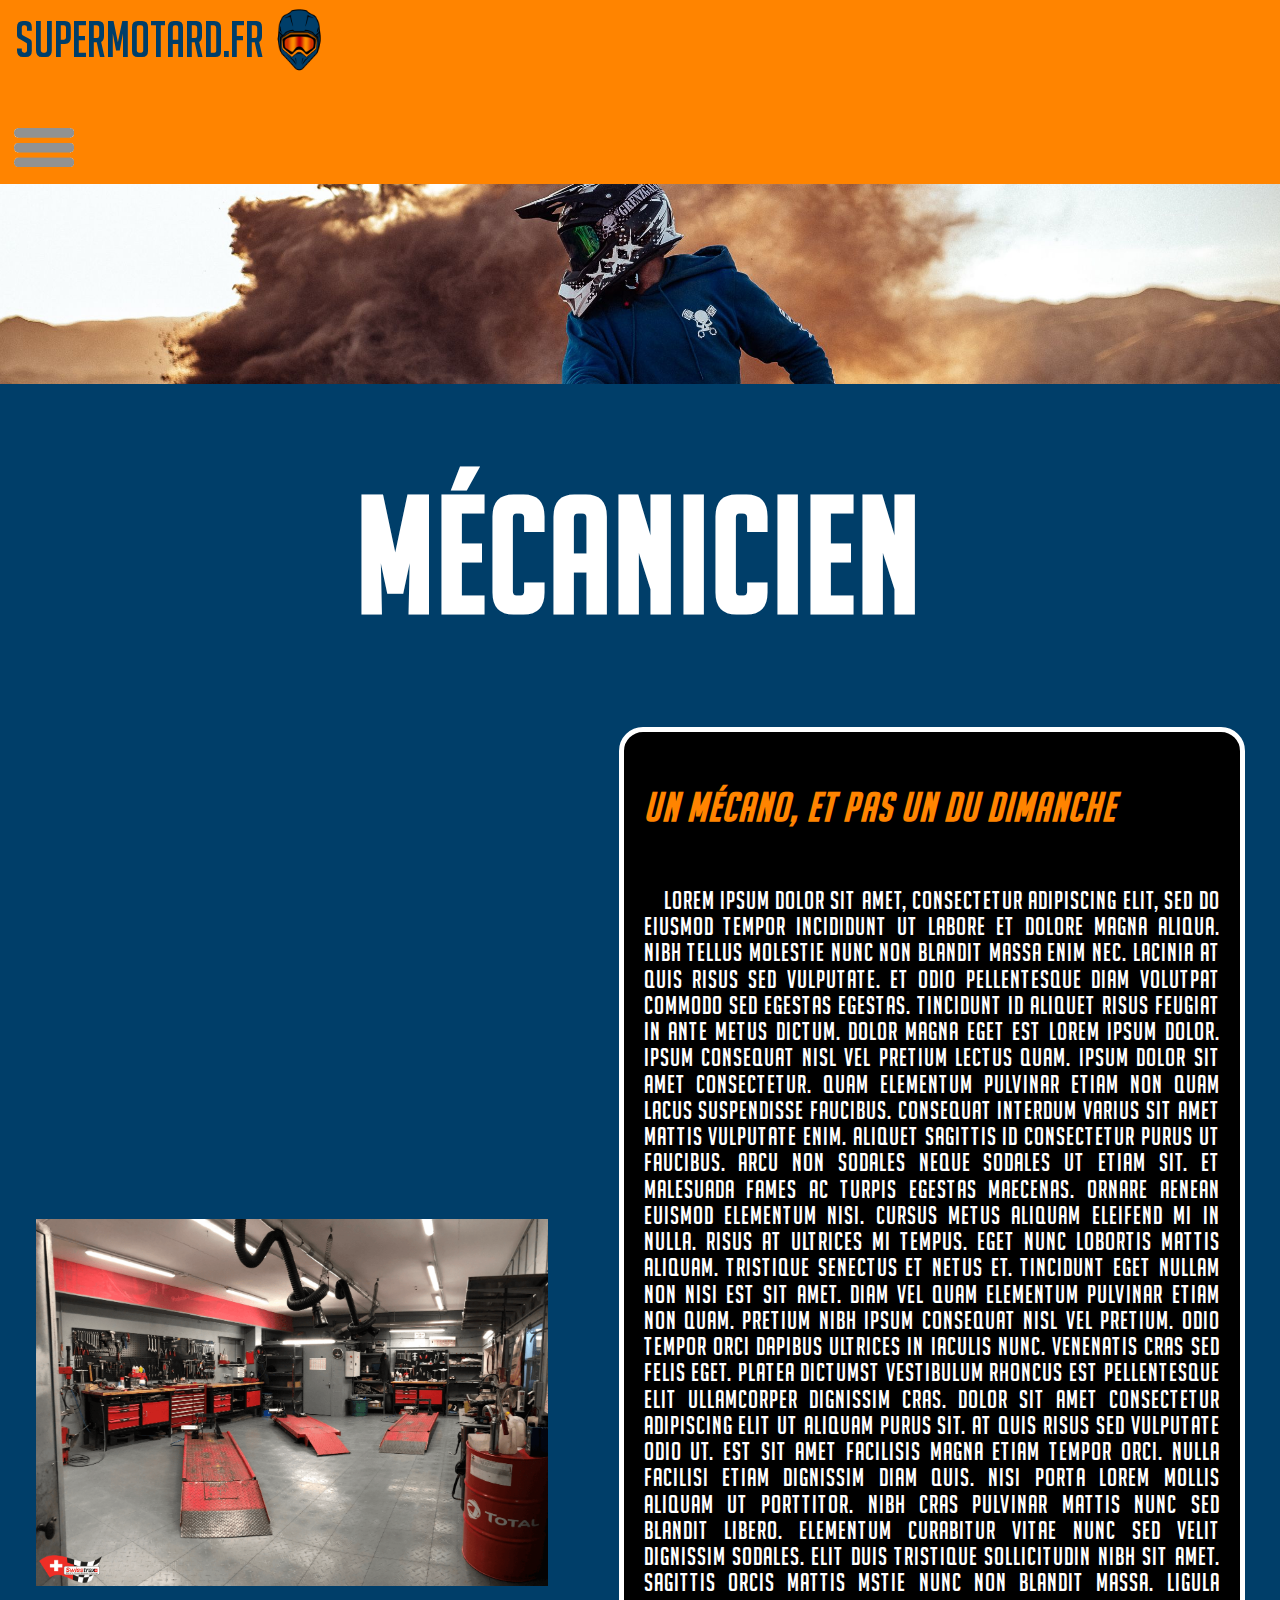
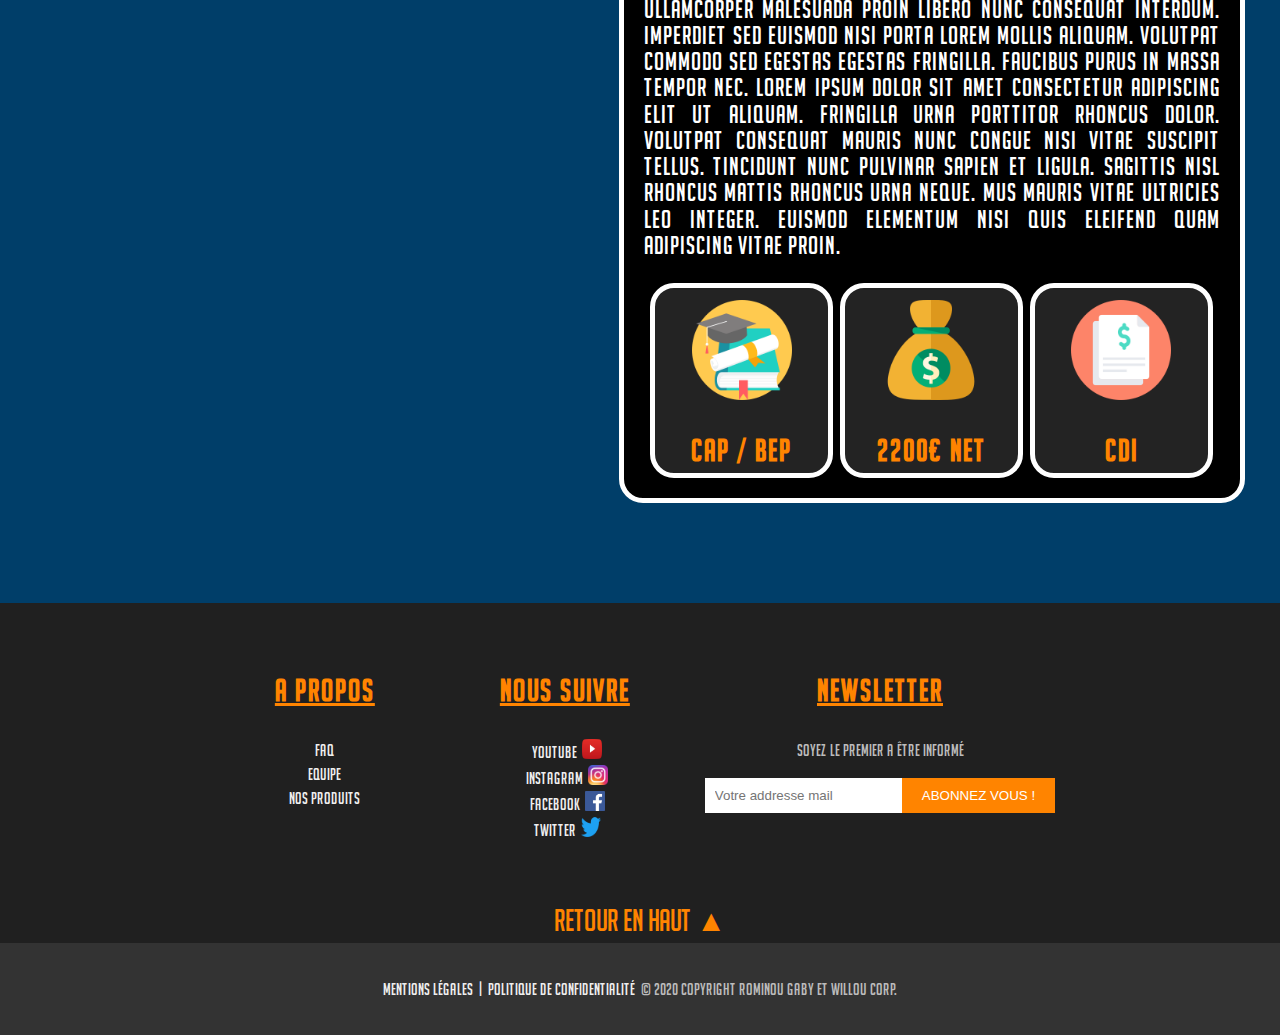
<file: Mécanicien.html>
<!DOCTYPE html>
<html lang="fr">
    <head>
        <link rel="stylesheet" type="text/css" href="css/stylesmetiers.css">
        <link rel="stylesheet" type="text/css" href="css/stylescommun.css">
        <meta charset="utf-8">
	    <title>SUPERMOTARD.FR</title>
        <link rel="icon" type="image/png" href="./images/logopetit_liseret_blanc.png" />
    </head>

    <body id="retourhaut">
        <header>
            <div class="top">
                <div class="nomdusite"><a href="index.html">SUPERMOTARD.FR</a></div>
                <div class="logo">
                    <a href="index.html"><img src="./images/LOGO_Site.png" alt="logo du site"></a>
                </div> 
            </div>
            <div class="menu1">
                <nav>
                    <ul>
                        <li><a href="index.html"><span>Produit</span></a></li><!--
                        --><li><a href="./Equipe.html"><span>Equipe</span></a></li><!--
                        --><li><a href="./Presse.html"><span>Presse</span></a></li><!--
                        --><li><a href="./Contact.html"><span>Contact</span></a></li><!--
                        --><li><a href="./Nousrejoindre.html"><i>▼</i><span>Nous rejoindre</span></a>
                            <div class="submenu">
                                <div><a href="./Vendeur.html"><span>Vendeur</span></a></div>
                                <div><a href="./Mécanicien.html"><span>Mécanicien</span></a></div>
                                <div><a href="./Pilote.html"><span>Pilote</span></a></div>
                            </div>
                        </li>
                    </ul>
                </nav>
            </div>

            <div class="burger">
                <img src="./images/burger.png" alt="burgerMenu">
                <div class="menu2">
                    <nav>
                        <ul>
                            <li><a href="index.html"><span>Produit</span></a></li><!--
                            --><li><a href="./Equipe.html"><span>Equipe</span></a></li><!--
                            --><li><a href="./Presse.html"><span>Presse</span></a></li><!--
                            --><li><a href="./Contact.html"><span>Contact</span></a></li><!--
                            --><li><a href="./Nousrejoindre.html"><i>▼</i><span>Nous rejoindre</span></a>
                                <div class="submenu">
                                    <div><a href="./Vendeur.html"><span>Vendeur</span></a></div>
                                    <div><a href="./Mécanicien.html"><span>Mécanicien</span></a></div>
                                    <div><a href="./Pilote.html"><span>Pilote</span></a></div>
                                </div>
                            </li>
                        </ul>
                    </nav>
                </div>
            </div>
            <div class="bandeau-haut">
                <div class="parallax6"></div>
                <div class="titre-top">
                    <h1>Mécanicien</h1>
                </div>  
            </div>
        </header>
        
        <main>
            <div class="metiers-contenu">
                <div class="vendeurImage">
                    <img class="photoMetier" src="./images/garage.png" alt="vendeur">
                </div>
            </div>
            
            <div class="metiers-side">
                <div class="titre-metier">
                    <h2><em>Un mécano, et pas un du dimanche</em></h2>
                </div>
                <div class="core-metier">
                    <p>
                        Lorem ipsum dolor sit amet, consectetur adipiscing elit, sed do eiusmod tempor incididunt ut labore et dolore magna aliqua. Nibh tellus molestie nunc non blandit massa enim nec. Lacinia at quis risus sed vulputate. Et odio pellentesque diam volutpat commodo sed egestas egestas. Tincidunt id aliquet risus feugiat in ante metus dictum. Dolor magna eget est lorem ipsum dolor. Ipsum consequat nisl vel pretium lectus quam. Ipsum dolor sit amet consectetur. Quam elementum pulvinar etiam non quam lacus suspendisse faucibus. Consequat interdum varius sit amet mattis vulputate enim. Aliquet sagittis id consectetur purus ut faucibus. Arcu non sodales neque sodales ut etiam sit. Et malesuada fames ac turpis egestas maecenas. Ornare aenean euismod elementum nisi. Cursus metus aliquam eleifend mi in nulla. Risus at ultrices mi tempus. Eget nunc lobortis mattis aliquam. Tristique senectus et netus et.
                        Tincidunt eget nullam non nisi est sit amet. Diam vel quam elementum pulvinar etiam non quam. Pretium nibh ipsum consequat nisl vel pretium. Odio tempor orci dapibus ultrices in iaculis nunc. Venenatis cras sed felis eget. Platea dictumst vestibulum rhoncus est pellentesque elit ullamcorper dignissim cras. Dolor sit amet consectetur adipiscing elit ut aliquam purus sit. At quis risus sed vulputate odio ut. Est sit amet facilisis magna etiam tempor orci. Nulla facilisi etiam dignissim diam quis. Nisi porta lorem mollis aliquam ut porttitor. Nibh cras pulvinar mattis nunc sed blandit libero. Elementum curabitur vitae nunc sed velit dignissim sodales.
                        Elit duis tristique sollicitudin nibh sit amet. Sagittis orcis mattis mstie nunc non blandit massa. Ligula ullamcorper malesuada proin libero nunc consequat interdum. Imperdiet sed euismod nisi porta lorem mollis aliquam. Volutpat commodo sed egestas egestas fringilla. Faucibus purus in massa tempor nec. Lorem ipsum dolor sit amet consectetur adipiscing elit ut aliquam. Fringilla urna porttitor rhoncus dolor. Volutpat consequat mauris nunc congue nisi vitae suscipit tellus. Tincidunt nunc pulvinar sapien et ligula. Sagittis nisl rhoncus mattis rhoncus urna neque. Mus mauris vitae ultricies leo integer. Euismod elementum nisi quis eleifend quam adipiscing vitae proin.
                    </p>
                    </div>
                <div class="opt-metier">
                    <div class="opt">   
                        <div class="opt-image">
                            <img src="./images/diplome.png" alt="icon diplome">
                        </div>
                        <div class="opt-petittitre">
                            <h3>CAP / BEP</h3>
                        </div>
                    </div>

                    <div class="opt">   
                        <div class="opt-image">
                            <img src="./images/salaire.png" alt="icon salaire">
                        </div>
                        <div class="opt-petittitre">
                            <h3>2200€ net</h3>
                        </div>
                    </div>

                    <div class="opt">   
                        <div class="opt-image">
                            <img src="./images/contrat.png" alt="icon contrat">
                        </div>
                        <div class="opt-petittitre">
                            <h3>CDI</h3>
                        </div>
                    </div>
                    
                </div>
            </div>
        </main>

        <footer>

            <!-- Main du Footer -->
            <section class="footer">
                <div class="footer-main">
                <h2 class="footerSub">A propos</h2>
                <ul>
                    <li><a href="./FAQ.html">FAQ</a></li>
                    <li><a href="./Equipe.html">Equipe</a></li>
                    <li><a href="index.html">Nos produits</a></li>
                </ul>
                </div>
                <div class="footer-main">
                <h2 class="footerSub">Nous suivre</h2>
                <ul>
                    <li><a href="https://www.youtube.com/user/ktm">Youtube</a><img class="yt" src="./images/YouTube_icon.png" alt="icon yt"></li>
                    <li><a href="https://www.instagram.com/ktm_official/?hl=fr">Instagram</a><img class="insta" src="./images/Instagram-icon.png" alt="icon insta"></li>
                    <li><a href="https://fr-fr.facebook.com/Official.KTM/">Facebook</a><img class="fb" src="./images/fb.png" alt="icon fb"></li>
                    <li><a href="https://twitter.com/ktm_racing">Twitter</a><img class="tw" src="./images/twitter.png" alt="icon tw"></li>
                </ul>
                </div>
                <div class="footer-main">
                <h2 class="footerSub">NEWSLETTER</h2>
                <p>SOYEZ LE PREMIER A ÊTRE INFORMÉ</p>
    
                <!-- EMAIL ABONNEMENT NEWSLETTER -->
                <form>
                    <input type="email" name="email" placeholder="Votre addresse mail">
                    <input type="submit" value="ABONNEZ VOUS !">
                </form>
    
                </div>
            </section>
            
            <a href="#" class="boutonRetour">Retour en haut ▲</a>
            <!-- Mention légal pour le Footer -->
            <section class="footer-legal">
                <ul class="liste-footer-legal">
                <li><a href="">Mentions légales</a></li>
                <li><a>|</a></li>
                <li><a href="">Politique de confidentialité</a></li>
                <li>&copy; 2020 Copyright Rominou Gaby et Willou Corp.</li>
                </ul>
            </section>
    
            </footer>

    </body>
</html>
</file>
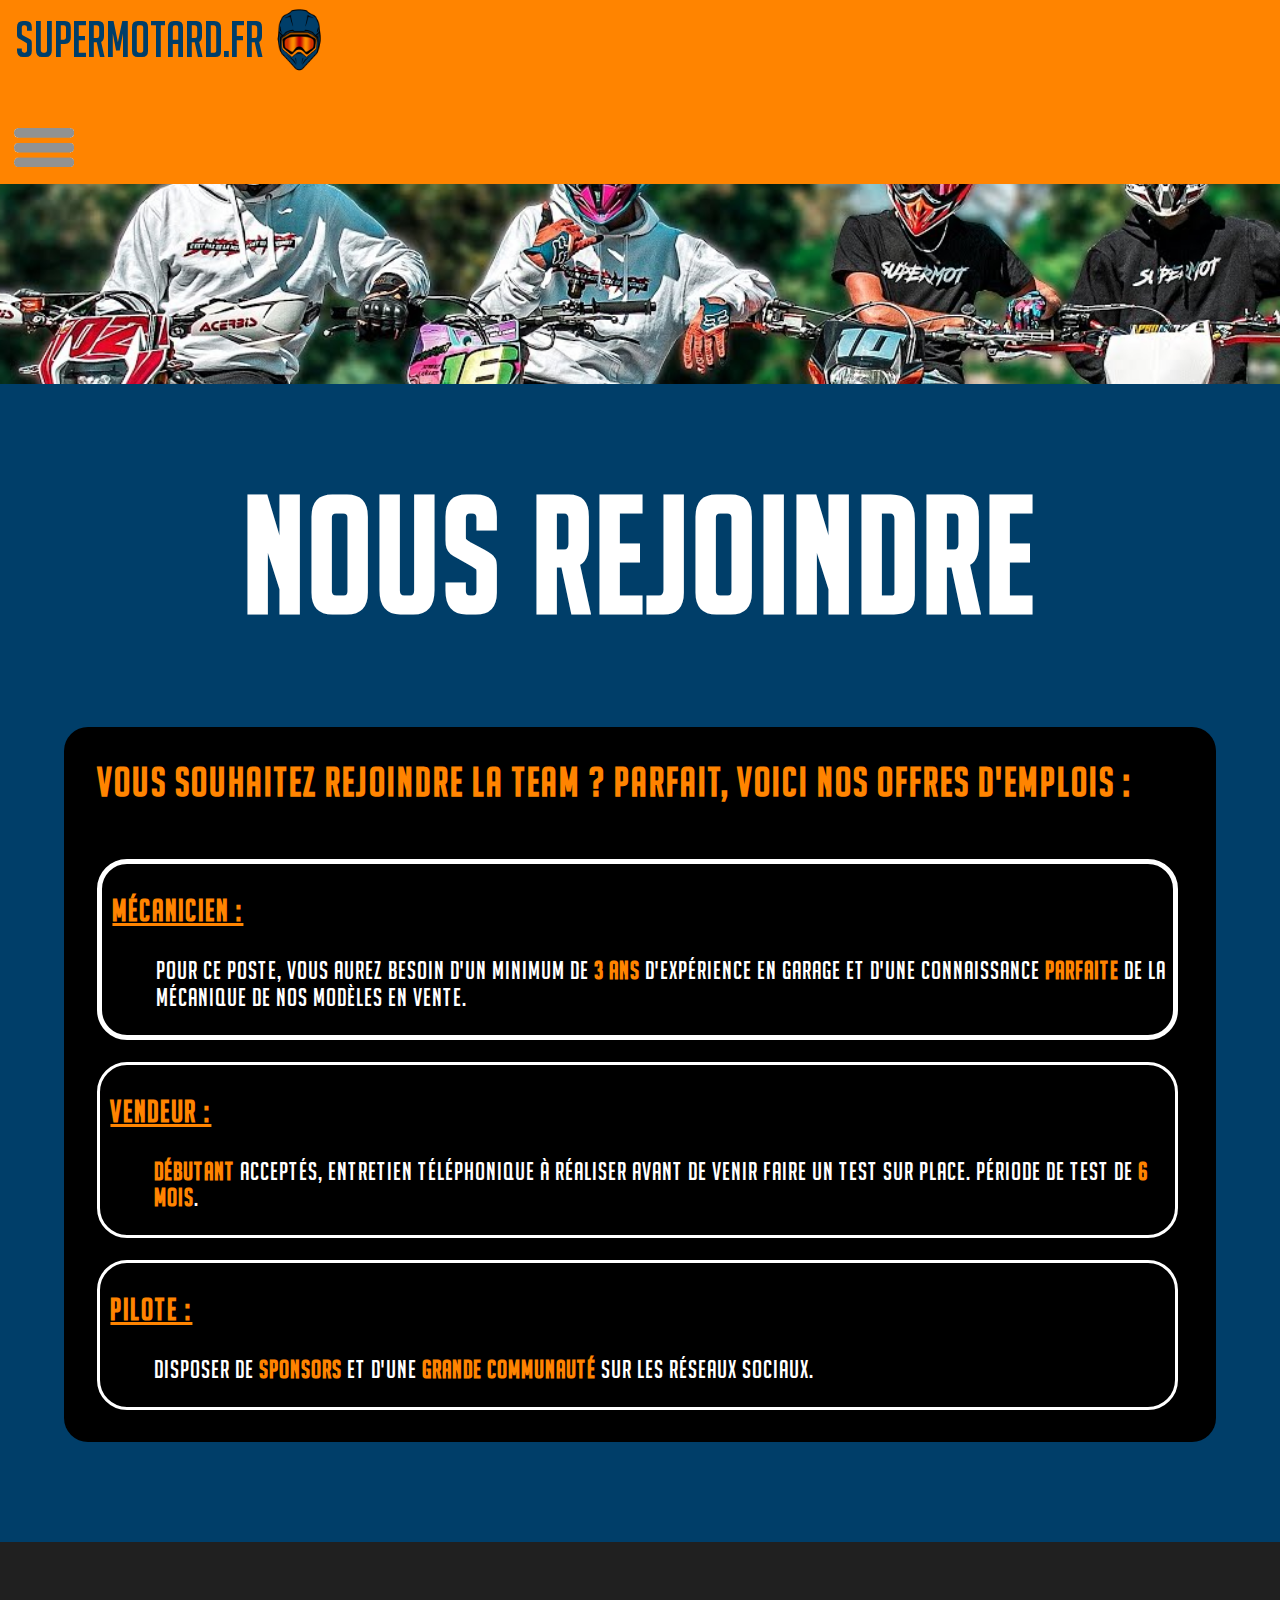
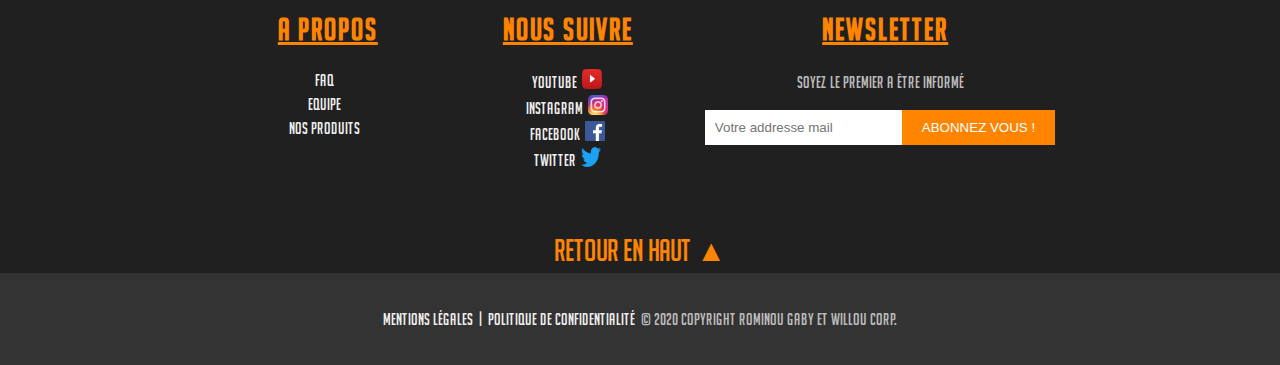
<file: Nousrejoindre.html>
<!DOCTYPE html>
<html lang="fr">
    <head>
        <link rel="stylesheet" type="text/css" href="css/stylesnousrejoindre.css">
        <link rel="stylesheet" type="text/css" href="css/stylescommun.css">
        <meta charset="utf-8">
	    <title>SUPERMOTARD.FR</title>
	    <link rel="icon" type="image/png" href="./images/logopetit_liseret_blanc.png" />
    </head>

    <body id="retourhaut">
        <header>
            <div class="top">
                <div class="nomdusite"><a href="index.html">SUPERMOTARD.FR</a></div>
                <div class="logo">
                    <a href="index.html"><img src="./images/LOGO_Site.png" alt="logo du site"></a>
                </div> 
            </div>
            <div class="menu1">
                <nav>
                    <ul>
                        <li><a href="index.html"><span>Produit</span></a></li><!--
                        --><li><a href="./Equipe.html"><span>Equipe</span></a></li><!--
                        --><li><a href="./Presse.html"><span>Presse</span></a></li><!--
                        --><li><a href="./Contact.html"><span>Contact</span></a></li><!--
                        --><li><a href="./Nousrejoindre.html"><i>▼</i><span>Nous rejoindre</span></a>
                            <div class="submenu">
                                <div><a href="./Vendeur.html"><span>Vendeur</span></a></div>
                                <div><a href="./Mécanicien.html"><span>Mécanicien</span></a></div>
                                <div><a href="./Pilote.html"><span>Pilote</span></a></div>
                            </div>
                        </li>
                    </ul>
                </nav>
            </div>

            <div class="burger">
                <img src="./images/burger.png" alt="burgerMenu">
                <div class="menu2">
                    <nav>
                        <ul>
                            <li><a href="index.html"><span>Produit</span></a></li><!--
                            --><li><a href="./Equipe.html"><span>Equipe</span></a></li><!--
                            --><li><a href="./Presse.html"><span>Presse</span></a></li><!--
                            --><li><a href="./Contact.html"><span>Contact</span></a></li><!--
                            --><li><a href="./Nousrejoindre.html"><i>▼</i><span>Nous rejoindre</span></a>
                                <div class="submenu">
                                    <div><a href="./Vendeur.html"><span>Vendeur</span></a></div>
                                    <div><a href="./Mécanicien.html"><span>Mécanicien</span></a></div>
                                    <div><a href="./Pilote.html"><span>Pilote</span></a></div>
                                </div>
                            </li>
                        </ul>
                    </nav>
                </div>
            </div>
            <div class="bandeau-haut">
                <div class="parallax5"></div>
                <div class="titre-top">
                    <h1>Nous rejoindre</h1> 
                </div> 
            </div>
        </header>
        
        <main>
            <div class="nousrejoindre-contenu">
                <h2>Vous souhaitez rejoindre la team ? Parfait, voici nos offres d'emplois :</h2>
                <div class="offres">
                    <div class="meca">
                    <h3><a href="./Mécanicien.html">Mécanicien :</a></h3>
                    <p>
                        Pour ce poste, vous aurez besoin d'un minimum de <strong>3 ans</strong> d'expérience en garage Et d'une connaissance <strong>parfaite</strong> de la mécanique de nos modèles en vente.
                    </p>
                    </div>
                    <div class="vend">
                    <h3><a href="./Vendeur.html">Vendeur :</a></h3>
                    <p>
                        <strong>Débutant </strong>acceptés, entretien téléphonique à réaliser avant de venir faire un test sur place. Période de test de <strong>6 mois</strong>.
                    </p>
                    </div>
                    <div class="pilo">
                    <h3><a href="./Pilote.html">Pilote :</a></h3>
                    <p>
                        Disposer de <strong>Sponsors</strong> et d'une <strong>grande communauté</strong> sur les réseaux sociaux.
                    </p>
                    </div>
                </div>
            </div>
        </main>

        <footer>

            <!-- Main du Footer -->
            <section class="footer">
                <div class="footer-main">
                <h2 class="footerSub">A propos</h2>
                <ul>
                    <li><a href="./FAQ.html">FAQ</a></li>
                    <li><a href="./Equipe.html">Equipe</a></li>
                    <li><a href="index.html">Nos produits</a></li>
                </ul>
                </div>
                <div class="footer-main">
                <h2 class="footerSub">Nous suivre</h2>
                <ul>
                    <li><a href="https://www.youtube.com/user/ktm">Youtube</a><img class="yt" src="./images/YouTube_icon.png" alt="icon yt"></li>
                    <li><a href="https://www.instagram.com/ktm_official/?hl=fr">Instagram</a><img class="insta" src="./images/Instagram-icon.png" alt="icon insta"></li>
                    <li><a href="https://fr-fr.facebook.com/Official.KTM/">Facebook</a><img class="fb" src="./images/fb.png" alt="icon fb"></li>
                    <li><a href="https://twitter.com/ktm_racing">Twitter</a><img class="tw" src="./images/twitter.png" alt="icon tw"></li>
                </ul>
                </div>
                <div class="footer-main">
                <h2 class="footerSub">NEWSLETTER</h2>
                <p>SOYEZ LE PREMIER A ÊTRE INFORMÉ</p>
    
                <!-- EMAIL ABONNEMENT NEWSLETTER -->
                <form>
                    <input type="email" name="email" placeholder="Votre addresse mail">
                    <input type="submit" value="ABONNEZ VOUS !">
                </form>
    
                </div>
            </section>
            
            <a href="#" class="boutonRetour">Retour en haut ▲</a>
            <!-- Mention légal pour le Footer -->
            <section class="footer-legal">
                <ul class="liste-footer-legal">
                <li><a href="">Mentions légales</a></li>
                <li><a>|</a></li>
                <li><a href="">Politique de confidentialité</a></li>
                <li>&copy; 2020 Copyright Rominou Gaby et Willou Corp.</li>
                </ul>
            </section>
    
            </footer>

    </body>
</html>
</file>
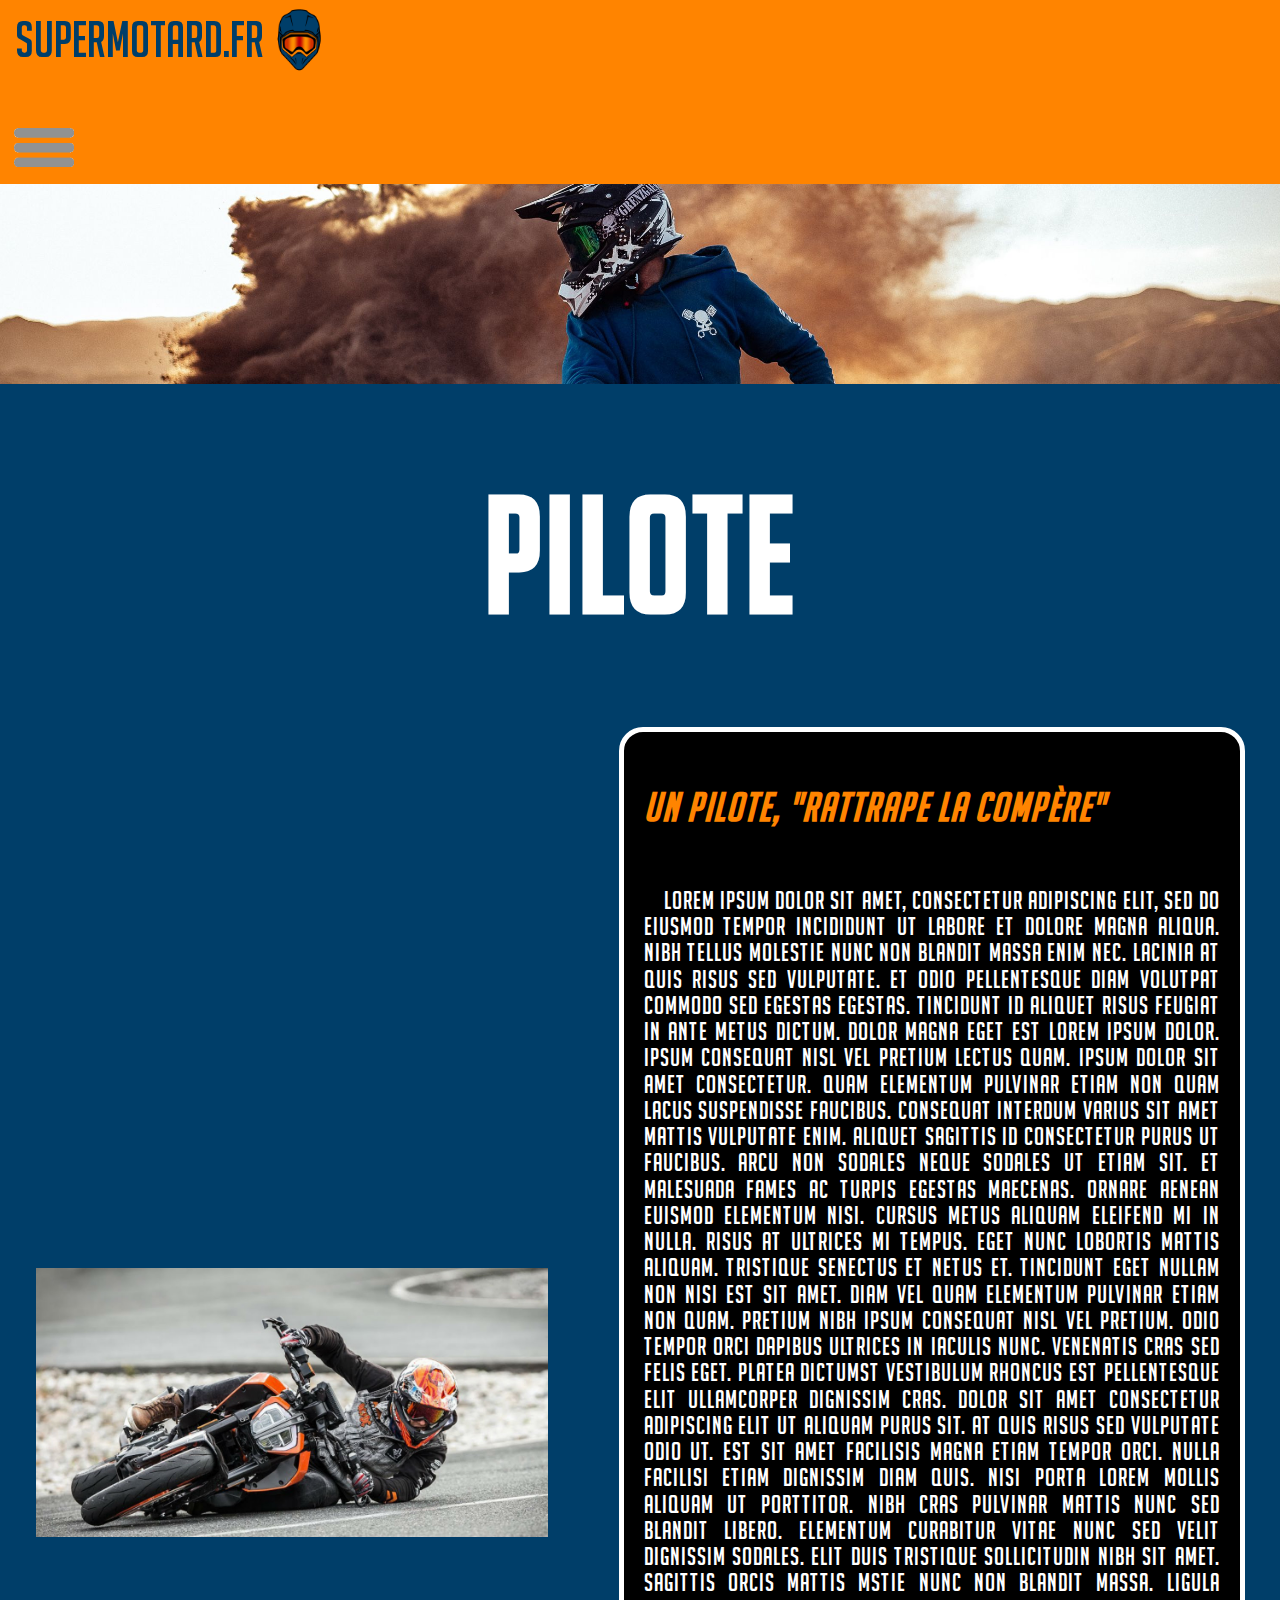
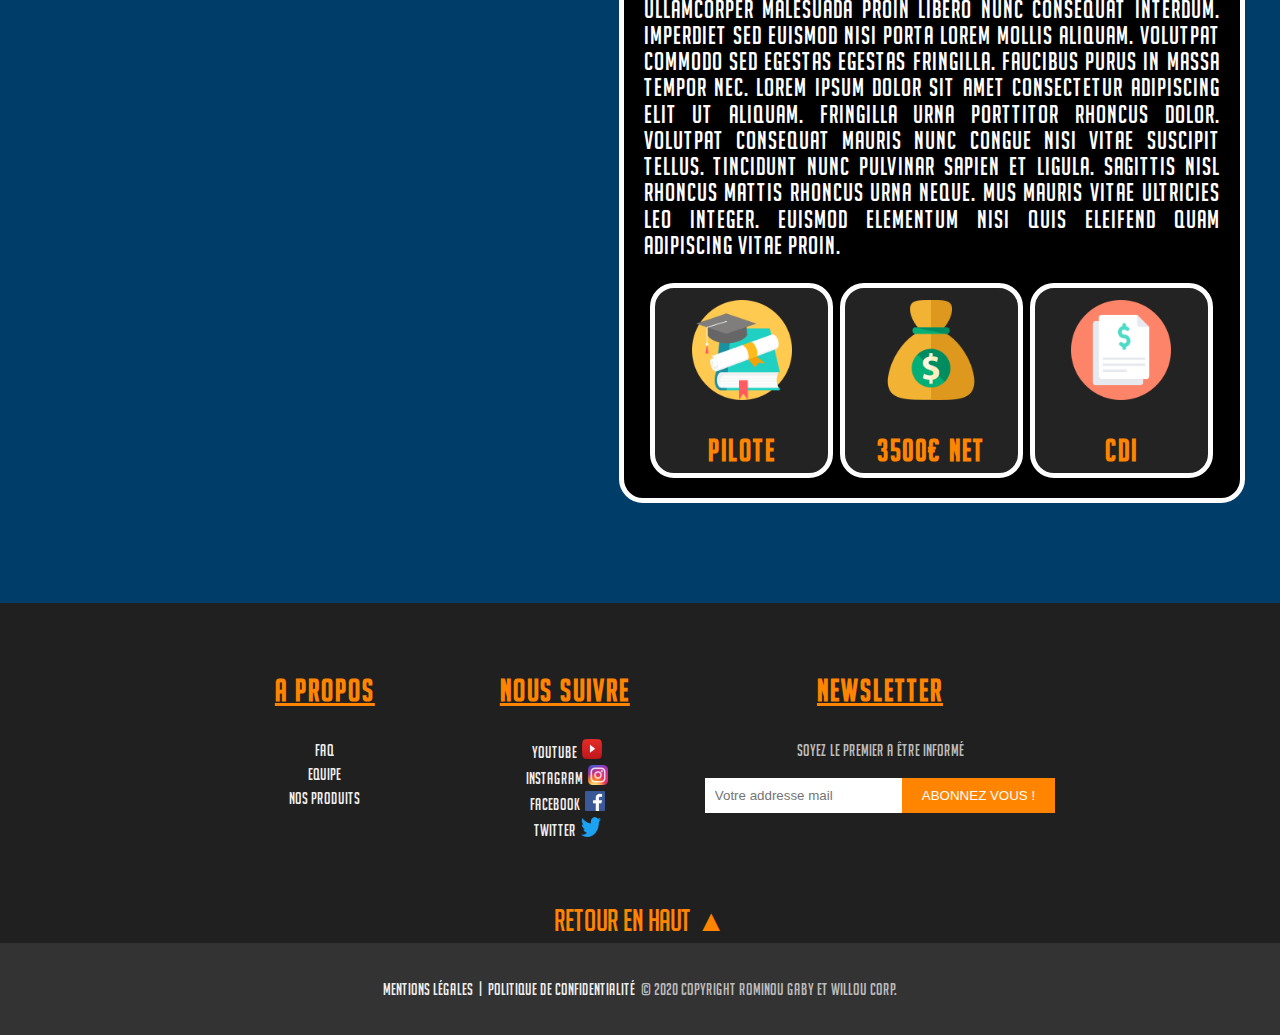
<file: Pilote.html>
<!DOCTYPE html>
<html lang="fr">
    <head>
        <link rel="stylesheet" type="text/css" href="css/stylesmetiers.css">
        <link rel="stylesheet" type="text/css" href="css/stylescommun.css">
        <meta charset="utf-8">
	    <title>SUPERMOTARD.FR</title>
	    <link rel="icon" type="image/png" href="./images/logopetit_liseret_blanc.png" />
    </head>

    <body id="retourhaut">
        <header>
            <div class="top">
                <div class="nomdusite"><a href="index.html">SUPERMOTARD.FR</a></div>
                <div class="logo">
                    <a href="index.html"><img src="./images/LOGO_Site.png" alt="logo du site"></a>
                </div> 
            </div>
            <div class="menu1">
                <nav>
                    <ul>
                        <li><a href="index.html"><span>Produit</span></a></li><!--
                        --><li><a href="./Equipe.html"><span>Equipe</span></a></li><!--
                        --><li><a href="./Presse.html"><span>Presse</span></a></li><!--
                        --><li><a href="./Contact.html"><span>Contact</span></a></li><!--
                        --><li><a href="./Nousrejoindre.html"><i>▼</i><span>Nous rejoindre</span></a>
                            <div class="submenu">
                                <div><a href="./Vendeur.html"><span>Vendeur</span></a></div>
                                <div><a href="./Mécanicien.html"><span>Mécanicien</span></a></div>
                                <div><a href="./Pilote.html"><span>Pilote</span></a></div>
                            </div>
                        </li>
                    </ul>
                </nav>
            </div>

            <div class="burger">
                <img src="./images/burger.png" alt="burgerMenu">
                <div class="menu2">
                    <nav>
                        <ul>
                            <li><a href="index.html"><span>Produit</span></a></li><!--
                            --><li><a href="./Equipe.html"><span>Equipe</span></a></li><!--
                            --><li><a href="./Presse.html"><span>Presse</span></a></li><!--
                            --><li><a href="./Contact.html"><span>Contact</span></a></li><!--
                            --><li><a href="./Nousrejoindre.html"><i>▼</i><span>Nous rejoindre</span></a>
                                <div class="submenu">
                                    <div><a href="./Vendeur.html"><span>Vendeur</span></a></div>
                                    <div><a href="./Mécanicien.html"><span>Mécanicien</span></a></div>
                                    <div><a href="./Pilote.html"><span>Pilote</span></a></div>
                                </div>
                            </li>
                        </ul>
                    </nav>
                </div>
            </div>
            <div class="bandeau-haut">
                <div class="parallax6"></div> 
                <div class="titre-top">
                    <h1>Pilote</h1>
                </div>  
            </div>
        </header>
        
        <main>
            <div class="metiers-contenu">
                <div class="vendeurImage">
                    <img class="photoMetier" src="./images/pilote.jpg" alt="vendeur">
                </div>
            </div>
            
            <div class="metiers-side">
                <div class="titre-metier">
                    <h2><em>Un pilote, "rattrape la compère"</em></h2>
                </div>
                <div class="core-metier">
                    <p>
                        Lorem ipsum dolor sit amet, consectetur adipiscing elit, sed do eiusmod tempor incididunt ut labore et dolore magna aliqua. Nibh tellus molestie nunc non blandit massa enim nec. Lacinia at quis risus sed vulputate. Et odio pellentesque diam volutpat commodo sed egestas egestas. Tincidunt id aliquet risus feugiat in ante metus dictum. Dolor magna eget est lorem ipsum dolor. Ipsum consequat nisl vel pretium lectus quam. Ipsum dolor sit amet consectetur. Quam elementum pulvinar etiam non quam lacus suspendisse faucibus. Consequat interdum varius sit amet mattis vulputate enim. Aliquet sagittis id consectetur purus ut faucibus. Arcu non sodales neque sodales ut etiam sit. Et malesuada fames ac turpis egestas maecenas. Ornare aenean euismod elementum nisi. Cursus metus aliquam eleifend mi in nulla. Risus at ultrices mi tempus. Eget nunc lobortis mattis aliquam. Tristique senectus et netus et.
                        Tincidunt eget nullam non nisi est sit amet. Diam vel quam elementum pulvinar etiam non quam. Pretium nibh ipsum consequat nisl vel pretium. Odio tempor orci dapibus ultrices in iaculis nunc. Venenatis cras sed felis eget. Platea dictumst vestibulum rhoncus est pellentesque elit ullamcorper dignissim cras. Dolor sit amet consectetur adipiscing elit ut aliquam purus sit. At quis risus sed vulputate odio ut. Est sit amet facilisis magna etiam tempor orci. Nulla facilisi etiam dignissim diam quis. Nisi porta lorem mollis aliquam ut porttitor. Nibh cras pulvinar mattis nunc sed blandit libero. Elementum curabitur vitae nunc sed velit dignissim sodales.
                        Elit duis tristique sollicitudin nibh sit amet. Sagittis orcis mattis mstie nunc non blandit massa. Ligula ullamcorper malesuada proin libero nunc consequat interdum. Imperdiet sed euismod nisi porta lorem mollis aliquam. Volutpat commodo sed egestas egestas fringilla. Faucibus purus in massa tempor nec. Lorem ipsum dolor sit amet consectetur adipiscing elit ut aliquam. Fringilla urna porttitor rhoncus dolor. Volutpat consequat mauris nunc congue nisi vitae suscipit tellus. Tincidunt nunc pulvinar sapien et ligula. Sagittis nisl rhoncus mattis rhoncus urna neque. Mus mauris vitae ultricies leo integer. Euismod elementum nisi quis eleifend quam adipiscing vitae proin.
                    </p>
                    </div>
                <div class="opt-metier">
                    <div class="opt">   
                        <div class="opt-image">
                            <img src="./images/diplome.png" alt="icon diplome">
                        </div>
                        <div class="opt-petittitre">
                            <h3>pilote</h3>
                        </div>
                    </div>

                    <div class="opt">   
                        <div class="opt-image">
                            <img src="./images/salaire.png" alt="icon salaire">
                        </div>
                        <div class="opt-petittitre">
                            <h3>3500€ net</h3>
                        </div>
                    </div>

                    <div class="opt">   
                        <div class="opt-image">
                            <img src="./images/contrat.png" alt="icon contrat">
                        </div>
                        <div class="opt-petittitre">
                            <h3>CDI</h3>
                        </div>
                    </div>
                    
                </div>
            </div>
        </main>

        <footer>

            <!-- Main du Footer -->
            <section class="footer">
                <div class="footer-main">
                <h2 class="footerSub">A propos</h2>
                <ul>
                    <li><a href="./FAQ.html">FAQ</a></li>
                    <li><a href="./Equipe.html">Equipe</a></li>
                    <li><a href="index.html">Nos produits</a></li>
                </ul>
                </div>
                <div class="footer-main">
                <h2 class="footerSub">Nous suivre</h2>
                <ul>
                    <li><a href="https://www.youtube.com/user/ktm">Youtube</a><img class="yt" src="./images/YouTube_icon.png" alt="icon yt"></li>
                    <li><a href="https://www.instagram.com/ktm_official/?hl=fr">Instagram</a><img class="insta" src="./images/Instagram-icon.png" alt="icon insta"></li>
                    <li><a href="https://fr-fr.facebook.com/Official.KTM/">Facebook</a><img class="fb" src="./images/fb.png" alt="icon fb"></li>
                    <li><a href="https://twitter.com/ktm_racing">Twitter</a><img class="tw" src="./images/twitter.png" alt="icon tw"></li>
                </ul>
                </div>
                <div class="footer-main">
                <h2 class="footerSub">NEWSLETTER</h2>
                <p>SOYEZ LE PREMIER A ÊTRE INFORMÉ</p>
    
                <!-- EMAIL ABONNEMENT NEWSLETTER -->
                <form>
                    <input type="email" name="email" placeholder="Votre addresse mail">
                    <input type="submit" value="ABONNEZ VOUS !">
                </form>
    
                </div>
            </section>
            
            <a href="#" class="boutonRetour">Retour en haut ▲</a>
            <!-- Mention légal pour le Footer -->
            <section class="footer-legal">
                <ul class="liste-footer-legal">
                <li><a href="">Mentions légales</a></li>
                <li><a>|</a></li>
                <li><a href="">Politique de confidentialité</a></li>
                <li>&copy; 2020 Copyright Rominou Gaby et Willou Corp.</li>
                </ul>
            </section>
    
            </footer>

    </body>
</html>
</file>
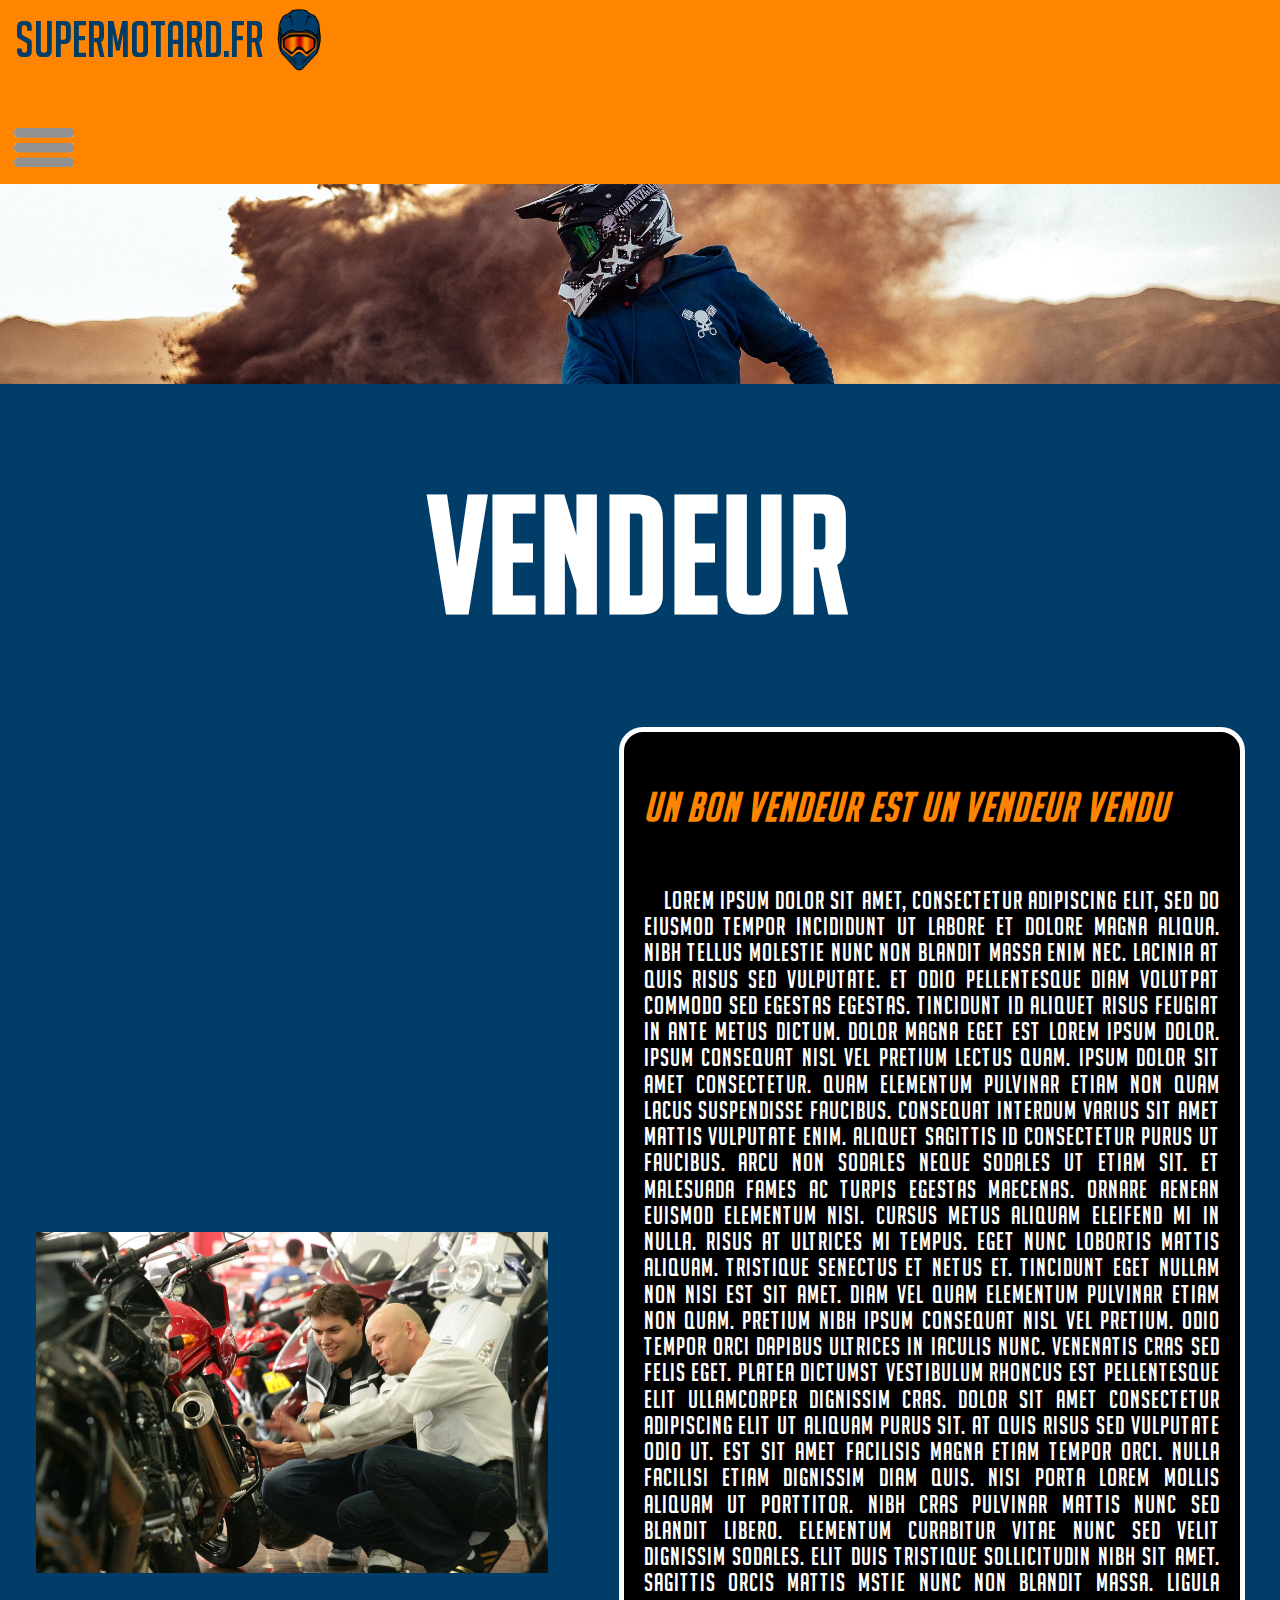
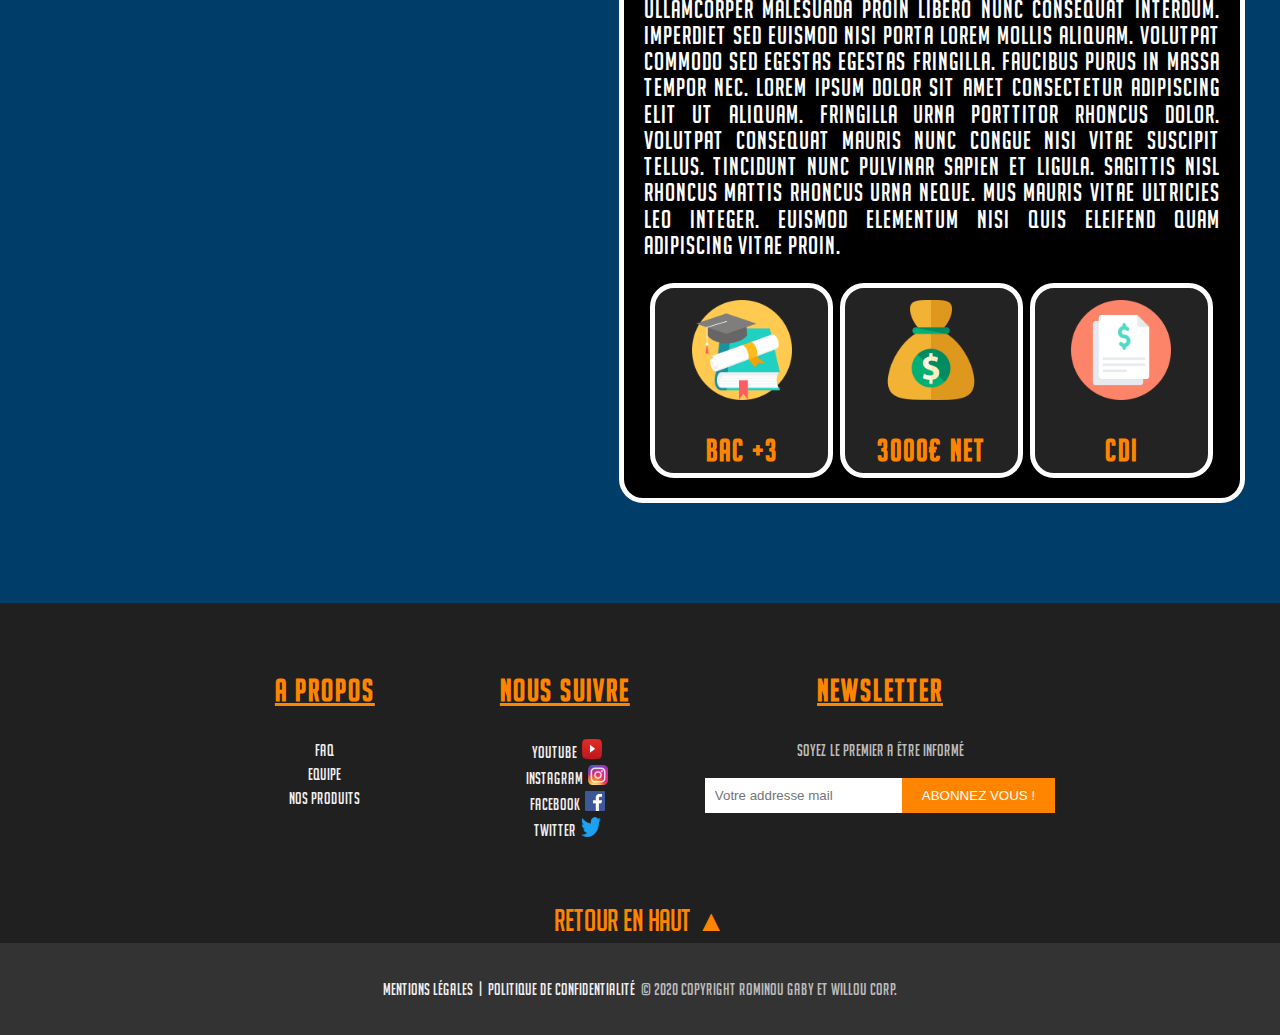
<file: Vendeur.html>
<!DOCTYPE html>
<html lang="fr">
    <head>
        <link rel="stylesheet" type="text/css" href="css/stylesmetiers.css">
        <link rel="stylesheet" type="text/css" href="css/stylescommun.css">
        <meta charset="utf-8">
	    <title>SUPERMOTARD.FR</title>
	    <link rel="icon" type="image/png" href="./images/logopetit_liseret_blanc.png" />
    </head>

    <body id="retourhaut">
        <header>
            <div class="top">
                <div class="nomdusite"><a href="index.html">SUPERMOTARD.FR</a></div>
                <div class="logo">
                    <a href="index.html"><img src="./images/LOGO_Site.png" alt="logo du site"></a>
                </div> 
            </div>
            <div class="menu1">
                <nav>
                    <ul>
                        <li><a href="index.html"><span>Produit</span></a></li><!--
                        --><li><a href="./Equipe.html"><span>Equipe</span></a></li><!--
                        --><li><a href="./Presse.html"><span>Presse</span></a></li><!--
                        --><li><a href="./Contact.html"><span>Contact</span></a></li><!--
                        --><li><a href="./Nousrejoindre.html"><i>▼</i><span>Nous rejoindre</span></a>
                            <div class="submenu">
                                <div><a href="./Vendeur.html"><span>Vendeur</span></a></div>
                                <div><a href="./Mécanicien.html"><span>Mécanicien</span></a></div>
                                <div><a href="./Pilote.html"><span>Pilote</span></a></div>
                            </div>
                        </li>
                    </ul>
                </nav>
            </div>

            <div class="burger">
                <img src="./images/burger.png" alt="burgerMenu">
                <div class="menu2">
                    <nav>
                        <ul>
                            <li><a href="index.html"><span>Produit</span></a></li><!--
                            --><li><a href="./Equipe.html"><span>Equipe</span></a></li><!--
                            --><li><a href="./Presse.html"><span>Presse</span></a></li><!--
                            --><li><a href="./Contact.html"><span>Contact</span></a></li><!--
                            --><li><a href="./Nousrejoindre.html"><i>▼</i><span>Nous rejoindre</span></a>
                                <div class="submenu">
                                    <div><a href="./Vendeur.html"><span>Vendeur</span></a></div>
                                    <div><a href="./Mécanicien.html"><span>Mécanicien</span></a></div>
                                    <div><a href="./Pilote.html"><span>Pilote</span></a></div>
                                </div>
                            </li>
                        </ul>
                    </nav>
                </div>
            </div>
            <div class="bandeau-haut">
                <div class="parallax6"></div>
                <div class="titre-top">
                    <h1>Vendeur</h1>
                </div>
            </div>
        </header>
        
        <main>
            <div class="metiers-contenu">
                <div class="vendeurImage">
                    <img class="photoMetier" src="./images/vendeurStock.png" alt="vendeur">
                </div>
            </div>
            
            <div class="metiers-side">
                <div class="titre-metier">
                    <h2><em>Un bon vendeur est un vendeur vendu</em></h2>
                </div>
                <div class="core-metier">
                    <p>
                        Lorem ipsum dolor sit amet, consectetur adipiscing elit, sed do eiusmod tempor incididunt ut labore et dolore magna aliqua. Nibh tellus molestie nunc non blandit massa enim nec. Lacinia at quis risus sed vulputate. Et odio pellentesque diam volutpat commodo sed egestas egestas. Tincidunt id aliquet risus feugiat in ante metus dictum. Dolor magna eget est lorem ipsum dolor. Ipsum consequat nisl vel pretium lectus quam. Ipsum dolor sit amet consectetur. Quam elementum pulvinar etiam non quam lacus suspendisse faucibus. Consequat interdum varius sit amet mattis vulputate enim. Aliquet sagittis id consectetur purus ut faucibus. Arcu non sodales neque sodales ut etiam sit. Et malesuada fames ac turpis egestas maecenas. Ornare aenean euismod elementum nisi. Cursus metus aliquam eleifend mi in nulla. Risus at ultrices mi tempus. Eget nunc lobortis mattis aliquam. Tristique senectus et netus et.
                        Tincidunt eget nullam non nisi est sit amet. Diam vel quam elementum pulvinar etiam non quam. Pretium nibh ipsum consequat nisl vel pretium. Odio tempor orci dapibus ultrices in iaculis nunc. Venenatis cras sed felis eget. Platea dictumst vestibulum rhoncus est pellentesque elit ullamcorper dignissim cras. Dolor sit amet consectetur adipiscing elit ut aliquam purus sit. At quis risus sed vulputate odio ut. Est sit amet facilisis magna etiam tempor orci. Nulla facilisi etiam dignissim diam quis. Nisi porta lorem mollis aliquam ut porttitor. Nibh cras pulvinar mattis nunc sed blandit libero. Elementum curabitur vitae nunc sed velit dignissim sodales.
                        Elit duis tristique sollicitudin nibh sit amet. Sagittis orcis mattis mstie nunc non blandit massa. Ligula ullamcorper malesuada proin libero nunc consequat interdum. Imperdiet sed euismod nisi porta lorem mollis aliquam. Volutpat commodo sed egestas egestas fringilla. Faucibus purus in massa tempor nec. Lorem ipsum dolor sit amet consectetur adipiscing elit ut aliquam. Fringilla urna porttitor rhoncus dolor. Volutpat consequat mauris nunc congue nisi vitae suscipit tellus. Tincidunt nunc pulvinar sapien et ligula. Sagittis nisl rhoncus mattis rhoncus urna neque. Mus mauris vitae ultricies leo integer. Euismod elementum nisi quis eleifend quam adipiscing vitae proin.
                    </p>
                    </div>
                <div class="opt-metier">
                    <div class="opt">   
                        <div class="opt-image">
                            <img src="./images/diplome.png" alt="icon diplome">
                        </div>
                        <div class="opt-petittitre">
                            <h3>Bac +3</h3>
                        </div>
                    </div>

                    <div class="opt">   
                        <div class="opt-image">
                            <img src="./images/salaire.png" alt="icon salaire">
                        </div>
                        <div class="opt-petittitre">
                            <h3>3000€ net</h3>
                        </div>
                    </div>

                    <div class="opt">   
                        <div class="opt-image">
                            <img src="./images/contrat.png" alt="icon contrat">
                        </div>
                        <div class="opt-petittitre">
                            <h3>CDI</h3>
                        </div>
                    </div>
                    
                </div>
            </div>
        </main>

        <footer>

            <!-- Main du Footer -->
            <section class="footer">
                <div class="footer-main">
                <h2 class="footerSub">A propos</h2>
                <ul>
                    <li><a href="./FAQ.html">FAQ</a></li>
                    <li><a href="./Equipe.html">Equipe</a></li>
                    <li><a href="index.html">Nos produits</a></li>
                </ul>
                </div>
                <div class="footer-main">
                <h2 class="footerSub">Nous suivre</h2>
                <ul>
                    <li><a href="https://www.youtube.com/user/ktm">Youtube</a><img class="yt" src="./images/YouTube_icon.png" alt="icon yt"></li>
                    <li><a href="https://www.instagram.com/ktm_official/?hl=fr">Instagram</a><img class="insta" src="./images/Instagram-icon.png" alt="icon insta"></li>
                    <li><a href="https://fr-fr.facebook.com/Official.KTM/">Facebook</a><img class="fb" src="./images/fb.png" alt="icon fb"></li>
                    <li><a href="https://twitter.com/ktm_racing">Twitter</a><img class="tw" src="./images/twitter.png" alt="icon tw"></li>
                </ul>
                </div>
                <div class="footer-main">
                <h2 class="footerSub">NEWSLETTER</h2>
                <p>SOYEZ LE PREMIER A ÊTRE INFORMÉ</p>
    
                <!-- EMAIL ABONNEMENT NEWSLETTER -->
                <form>
                    <input type="email" name="email" placeholder="Votre addresse mail">
                    <input type="submit" value="ABONNEZ VOUS !">
                </form>
    
                </div>
            </section>
            
            <a href="#" class="boutonRetour">Retour en haut ▲</a>
            <!-- Mention légal pour le Footer -->
            <section class="footer-legal">
                <ul class="liste-footer-legal">
                <li><a href="">Mentions légales</a></li>
                <li><a>|</a></li>
                <li><a href="">Politique de confidentialité</a></li>
                <li>&copy; 2020 Copyright Rominou Gaby et Willou Corp.</li>
                </ul>
            </section>
    
            </footer>

    </body>
</html>
</file>
<file: css/stylesproduit.css>
main{
    display: flex;
    flex-wrap: wrap; /*passe en dessous quand manque de place*/
    justify-content: space-around; /* espace centre et sur les cote*/
    align-items: flex-start;
    position: relative;
}

.parallax1{
    background: url('parallax.png') no-repeat center;
    background-size: cover;
    background-attachment: fixed;
    height: 200px;
}

.produit-contenu{
 /*a mettre a gauche*/
    flex-basis: 40%;
    min-width: 440px;
}

.produit-side{
/*a mettre a droite*/
   flex-basis: 45%;
    
}

main h2{
    padding: 10px 10px;
}

.presentation p{  /*contient le texte*/   
    width: 100%;
    text-align: justify;
    text-indent: 20px;
}

.presentation cite{
    color: #ff8400;
    font-size: 25px;
}

.tableau-caracteristiques{
    background-color: white;
    height: 400px;
    width: 100%;
    color: white;
    letter-spacing: 2px;
}

th{
    height: 80px;
}

thead {
    background-color:black;
    text-align: center; 
    color: #ff8400;
    font-size: 35px;
    line-height: 100%;
}

tbody{
    background-color:black;
    text-align: center;
    font-size: 30px;
    line-height: 100%;
}

td:first-child span {
	color: #ff8400;
}

.parallax2{
    background: url('parallax2.png') no-repeat;
    background-attachment: fixed;
    background-position: 91% 100%;
    height: 400px;
    width: 100%;
    margin-top: 50px;
}

.conseils{
    display: flex;
    flex-wrap: wrap; /*passe en dessous quand manque de place*/
    justify-content:space-evenly; /* espace centre et sur les cote*/
    align-items: flex-start;
}

.conseils h3{
    text-align: center;
    color: white;
}

.conseils li {
    font-size: 25px;
    margin-top: 10px;
    line-height: 21px;
}

.pour{
    width: 33%;
    background-color: rgba(117, 255, 140, 0.452);
    height: 265px;
    flex-grow: 1;
    min-width: 230px;
}

.contre{
    width: 33%;
    background-color: rgb(255, 75, 99, 0.452);
    height: 265px;
    flex-grow: 1;
    min-width: 230px;
}

.recommendations{
    width: 33%;
    background-color: rgba(169, 169, 169, 0.452);
    height: 265px;
    flex-grow: 1;
    min-width: 230px;
}
</file>
<file: css/stylescommun.css>
html {
    scroll-behavior: smooth;
}

body{
    width: 100%;
    margin: auto;
    background-color: #003e69;
    line-height: 120%;
    font-family: "Police-base", "Arial", "sans-serif";
    color: white;
    display: flex;
    flex-direction: column;
    min-height: 100vh; /*vh=viewport donc 100% de la taille de la page*/
}

main{
    flex: 1;
}

header{
    background-color: #ff8400;
    display: flex;
    flex-direction: column;
}

.top{
    display: flex;
    justify-content: flex-start;
}

.logo img{ 
    height: 100px;
    width: 100px;
    position: relative;
    left: -30px;
    top: -10px;
}

.nomdusite {
    padding: 30px 15px;
}

.nomdusite a{
    font-size: 50px;    
    color: #003e69;
    text-decoration: none;
}

/* NAV BAR */
.menu1 nav{
    display: block; /*inutile car de base sur le navigateur*/
}

.menu1 nav li{
    padding: 10px 10px;
    background-color: black;
    position: relative;
    height: 40px;
    max-width: 345px;
}

.menu1 nav ul {
    width: 95%;
    list-style: none;
    text-align: center;
    padding: 0%;
    background-color: black;
    margin: auto;
    display: flex;
    justify-content: space-around;
    flex-wrap: wrap;
    max-width: 1800px;
}

.menu1 nav a{
    color: white;
    width: 240px;
    padding : 10px 40px; 
    text-decoration: none;
    display: block;
    border-left: 5px solid white;
    font-size: 40px;
}

.menu1 nav span:hover {
    color:white;
    text-decoration: underline;
}
.menu1 nav i{
    color: #ff8400;
    font-size: 20px;
}

.menu1 .submenu {
    position: absolute;
    display : none;
    width: 102%;
}

.menu1 .submenu div{
    display: block;
    background-color: #ff8400; 
    text-align: left;
    width: 97.5%; /*335 represente 97.5% de la valeur 345 */
}

.menu1 .submenu a{
    text-indent: 8%;
}

.menu1 li:hover .submenu {
    display: block;
    position: absolute;
    top: 94%;
    left: 3%;
}

/* .submenu div:last-child {
    background-color: lime;
    height: 42px;
}

.submenu div:first-child {
    background-color: lime;
    height: 42px;
} */

.bandeau-haut{
    width: 100%; 
    display: flex;
    flex-direction: column;
    flex-wrap: wrap;
}

.bandeau-haut .titre-top {
    letter-spacing: 3px;
    text-align: center;
    font-size: 80px;
    line-height: 160%;
    background-color: #003e69; 
}

/* ECRITURE */

main h2{
    font-size: 40px;
    line-height: 110%;
    letter-spacing: 2px;
}

main h3{
    letter-spacing: 2px;
    font-size: 30px;
    color: #ff8400;
    line-height: 110%;

}

main p{
    letter-spacing: 1px;
    font-size: 25px;
    line-height: 105%;
    /* text-indent: 20px; */
    color: white;
}

/* FOOTER */

footer{
    color: #bbb;
    line-height: 1.5;
    background-color: rgb(32, 32, 32);
    position: relative;
    margin-top: 100px;
    flex-direction: column;
    flex-wrap: wrap; /*passe en dessous quand manque de place*/
    justify-content:center; 
    align-items: flex-start;
    text-align: center;
}

.footer {
    padding: 20px 30px; /* changez en px !! */
    display: flex;
    flex-wrap: wrap;
    justify-content: center;
}

footer ul {
    list-style: none;
    padding-left: 0;
}

footer a {
    text-decoration: none;
    color: #eee;
    font-size: 16px;
}

footer a:hover{
    text-decoration: underline;
}

.footerSub {
    color: #ff8400;
    text-decoration: underline;
    font-size: 30px;
    padding-bottom: 0px;
    letter-spacing: 2px;
}

.footer-main {
    padding: 20px;
    min-width: 200px;
}

footer form {
    display: flex;
    flex-wrap: wrap;
}

footer input[type="email"] {
    border: 0px;
    padding: 10px;
}

footer form input[type="submit"] { /* PROBLEME AVEC L'AUTRE BOUTON SUBMIT, surement un probleme d'enfant et de parent.*/
    background-color: #ff8400;
    color: #fff;
    border: 0;
    padding: 10px 20px;
}

.footer-legal {
    padding: 15px 30px;
    background-color: #333;
    justify-content: center;
}

.footer-main img{
    position: relative;
    top: 1px;
    left: 5px;
    height: 20px;
    width: 20px;
}

.liste-footer-legal {
    width: 100%;
    display: flex;
    flex-wrap: wrap;
    justify-content: center;
}

.liste-footer-legal li {
    margin: 3px 3px;
}

/* .liste-footer-legal li:nth-last-child(2) {
    flex-shrink: 1;      
} */

.boutonRetour {
    color: #ff8400;
    font-size: 30px;
}

/* DIVERS */
@font-face {
    font-family: Police-base;
    src: url(Police-base.ttf);
}

::-webkit-scrollbar{
    width: 12px;
}

::-webkit-scrollbar-thumb{
    background: #ff8400;
}

/* MEDIA QUERIES */

@media screen and (max-width: 1850px) and (min-width: 1442px){
    .menu1 nav ul {
        max-width: 95%;
    }

    .menu1 nav a{
        width: 90%;
        font-size: 27px;
    }
}

@media screen and (max-width: 1441px) and (min-width: 1375px){
    .menu1 nav a{
        width: 150px;
        font-size: 27px;
    }
}

@media screen and (max-width: 1374px) and (min-width: 300px){
    
    .menu1 {
        display:none;
    }

    .burger{
        display: block;
        width: 80px;
        height: 80px;
    }

    .menu2{
        z-index: 1;
        display: none;
        position: relative;
        top:-28px;
        left: -250px;
    }

    .burger:hover .menu2{
        display: block;
        animation: deplacementx 1s;  /*https://css-tricks.com/almanac/properties/t/transform/*/
        transform: translate(250px);   
    }

    @keyframes deplacementx {
        0% {
          transform: translate(0, 0);    /*depart*/
        }
        100% {
          transform: translate(250px, 0px); /*fin*/
        }
    }
    
    .menu2 nav li{
        padding: 10px 10px;    
        background-color: black;
        position: relative;
    }
    
    .menu2 nav ul {
        list-style: none;
        text-align: center;
        padding: 0%;
        background-color: black;
        display: flex;
        flex-direction: column;
        flex-wrap: wrap;
    }
    
    .menu2 nav a{
        color: white;
        width: 240px;
        padding : 10px 40px; /*2eme valeur a modif pour une taille de nav*/
        text-decoration: none;
        display: block;
        border-left: 5px solid white;
        font-size: 40px;
    }
    
    .menu2 nav span:hover {
        color:white;
        text-decoration: underline;
    }
    .menu2 nav i{
        color: #ff8400;
        font-size: 20px;
    }
    
    .menu2 .submenu {
        position: absolute;
        display : none;
        width: 100%;
    }
    
    .menu2 .submenu div{
        display: block;
        background-color: #ff8400; 
        text-align: left;
        width: 97%; /*335 represente 97% de la valeur 345 */
    }
    
    .menu2 .submenu a{
        text-indent: 8%;
    }
    
    .menu2 li:hover .submenu {
        display: block;
        position: absolute;
        top: 85%;
        left: 3%;
    }
}

@media screen and (max-width: 10000px) and (min-width: 1375px){
    .burger {
        display:none;
    }

}
</file>
<file: css/stylescontact.css>
.parallax3{
    background: url('parallax3.jpg') no-repeat center;
    background-size: cover;
    background-attachment: fixed;
    height: 200px;
}

main{
    display: flex;
    flex-wrap: wrap; /*passe en dessous quand manque de place*/
    justify-content: center; 
    align-items: flex-start;
    position: relative;
    width: 100%;
}

 .contact-contenu{
    display: flex;
    align-items: flex-start;
    justify-content: center;
    width: 90%;
}

.formulaire{
    width: 100%;
    background-color: black;
    padding: 2%;
    border-radius: 1.5em;
    line-height: 180%;
    min-width: 400px;
}

legend{
    font-size: 40px;
    color: #ff8400;
}

fieldset{
    border: 5px solid white;
    border-radius: 1.5em;
}

textarea {
    width: 35.5%;
    resize: vertical;
    min-height: 80%;
    min-width: 383px;
}

.bouton{
    color:#ff8400;
    font-size: 30px;
    font-weight: bold;
    background-color: black;
    border: 4px solid;
    border-color: white;
    border-radius: 50px;
    width: 150px;
    height: 50px;
    transition: 0.2s;
}

.bouton:hover{
    transform: scale(1.1);
}

/* Style des radio et check box*/ 

input[type=checkbox] + label {
    display: block;
    cursor: pointer;

}
  
input[type=checkbox] {
    display: none;
}
  
input[type=checkbox] + label:before {
    content: "\2714";
    border: 3px solid white;
    border-radius: 0.2em;
    display: inline-block;
    width: 20px;
    height: 20px;
    color: transparent;
    transition: .2s;
    padding-bottom: 5px;
    margin-right: 5px;
}
  
input[type=checkbox] + label:active:before {
    transform: scale(0);
}
  
input[type=checkbox]:checked + label:before {
    background-color: #ff8400;
    border-color:  #ff8400;
    color: #fff;
}

input[type='radio']:after {
    width: 15px;
    height: 15px;
    border-radius: 15px;
    top: -5px;
    left: -1px;
    position: relative;
    background-color: black;
    content: '';
    display: inline-block;
    border: 2px solid white;
}

input[type='radio']:checked:after {
    width: 15px;
    height: 15px;
    border-radius: 15px;
    top: -5px;
    left: -1px;
    position: relative;
    background-color: #ff8400;
    content: '';
    display: inline-block; 
    border: 2px solid white;
}
</file>
<file: css/stylesfaq.css>
.parallax{
    background: url('parallax4.png') no-repeat center;
    background-size: cover;
    background-attachment: fixed;
    height: 200px;
}

main{
    display: flex;
    flex-wrap: wrap; /*passe en dessous quand manque de place*/
    justify-content: center; 
    align-items: flex-start;
    position: relative;
    width: 100%;
}

h2{
    text-decoration: underline;
    color: #ff8400;
}

.faq-contenu{
    width: 90%;
}

.zoneQR{
    letter-spacing: 1px;
    width: 100%;
}

.questions{
    font-size: 30px;
    text-align: justify;
    line-height: 170%;
    border: 5px solid white;
    border-radius: 1.5em;
    background-color: black;
    margin-bottom: 2%;
    width: 100%;
}

.reponses{
    font-size: 25px;
    text-align: justify;
    line-height: 120%;
    border: 5px solid white;
    border-radius: 1.5em;
    background-color: black;
    width: 100%;
}

.questions h2{
    margin-bottom: 3%;
    margin-top: 2.7%;
    margin-left: 2%;
}

.questions a:hover{
    color: white;
}

.reponses h2{
    margin-left: 2%;
    margin-top: 2.7%;
}

ul{
    list-style: none;
}

.zoneQR span{
    font-size: 50px;
    margin-right: 1.5%;
}

.reponses li{
    margin-bottom: 10% ;
    margin-top: 4%;
    padding-right: 40px;
}

.questions li{
    margin-bottom: 2%;
}

.zoneQR a{
    color: #ff8400;
}

.retour-haut-faq{
    position: fixed;
    bottom: 20px;
    right: -552px;
}

.retour-haut-faq img{
    width: 8%;
    height: 10%;
}
</file>
<file: css/stylesmetiers.css>
main{
    display: flex;
    flex-wrap: wrap; 
    justify-content: space-around; /* espace centre et sur les cote*/
    align-items: center;
    position: relative;
}

.parallax6{
    background: url('parallax6.jpg') no-repeat center;
    background-size: cover;
    background-attachment: fixed;
    height: 200px;
}
  
.metiers-contenu {
    width: 40%;
    min-width: 400px;
    margin-bottom: 20px;
}

.metiers-side{
    width: 45%;
    background-color: black;
    min-width: 400px;
    display: flex;
    flex-direction: column;
    padding: 20px;
    border-radius: 1.5em;
    border: 5px solid white;
}

.metiers-side p{
    text-indent: 20px;
    text-align: justify;
}

.titre-metier{
    color: #ff8400;
    font-size: 30px;
    line-height: 150%;
}

.opt-metier{
    display: flex;
    justify-content: space-evenly;
}

.opt{
    width: 30%;
    height: 185px;
    display: flex;
    flex-direction: column;
    align-items: center;
    border-radius: 1.5em;
    border: 5px solid white;
    background-color: #232323;
    transition: 0.2s;
}

.opt:hover{
    transform: scale(1.1);
}

.opt-image > * {
    width: 100px;
    height: 100px;
    margin-top: 12px;
}

.opt-petittitre{
    color: #ff8400;
    font-size: 25px;
}

.photoMetier{
    width: 100%;
    height: 100%;
}
</file>
<file: css/stylesnousrejoindre.css>
main{
    display: flex;
    justify-content: center; /* center*/
    align-items: flex-start;
    position: relative;
    width: 100%;
    margin: auto;
}

.parallax5{
    background: url('parallax5.png') no-repeat center;
    background-size: cover;
    background-attachment: fixed;
    height: 200px;
}
.nousrejoindre-contenu{
    width: 86.99%; /*pour faire la meme taille que les autres pages a cause du padding */
    background-color: black;   
    border-radius: 1.5em;
    padding-right: 3%;
 }

h2{
    margin-left: 3%;
    margin-bottom: 5%;
    color: #ff8400;
}

h3{
    margin-left: 10px;
}

.offres{
    font-size: 20px;
    margin-left: 3%;
    letter-spacing: 1px;
}

.offres p{
    margin-left: 5%;
}

.nousrejoindre-contenu strong{
    color: #ff8400;
}

.offres a{
    color: #ff8400;
}

.meca {
    border: 5px solid white;
    border-radius: 1.5em;
}

.vend {
    border: 3px solid white;
    border-radius: 1.5em;
    margin-top: 2%;
}

.pilo {
    border: 3px solid white;
    border-radius: 1.5em;
    margin-top: 2%;
    margin-bottom: 3%;
}

.offres a:hover{
    color: white;
}
</file>
